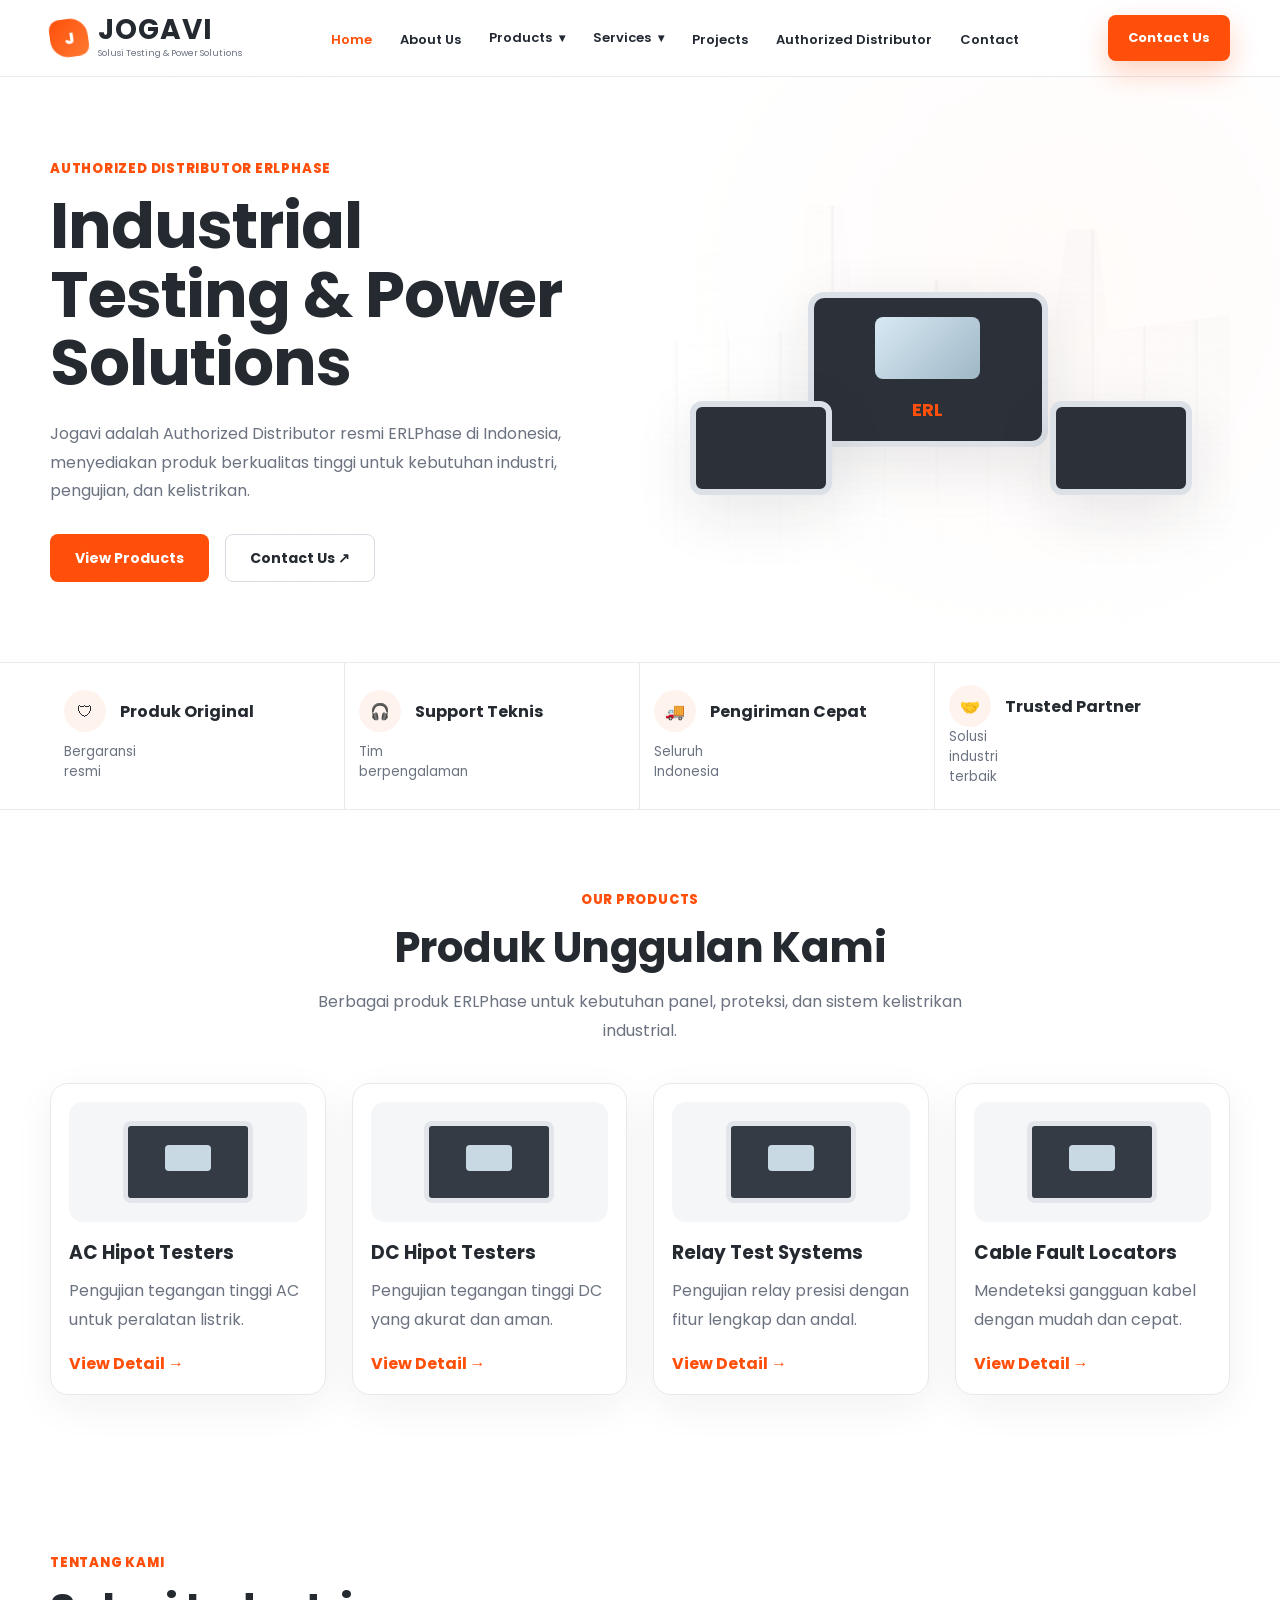
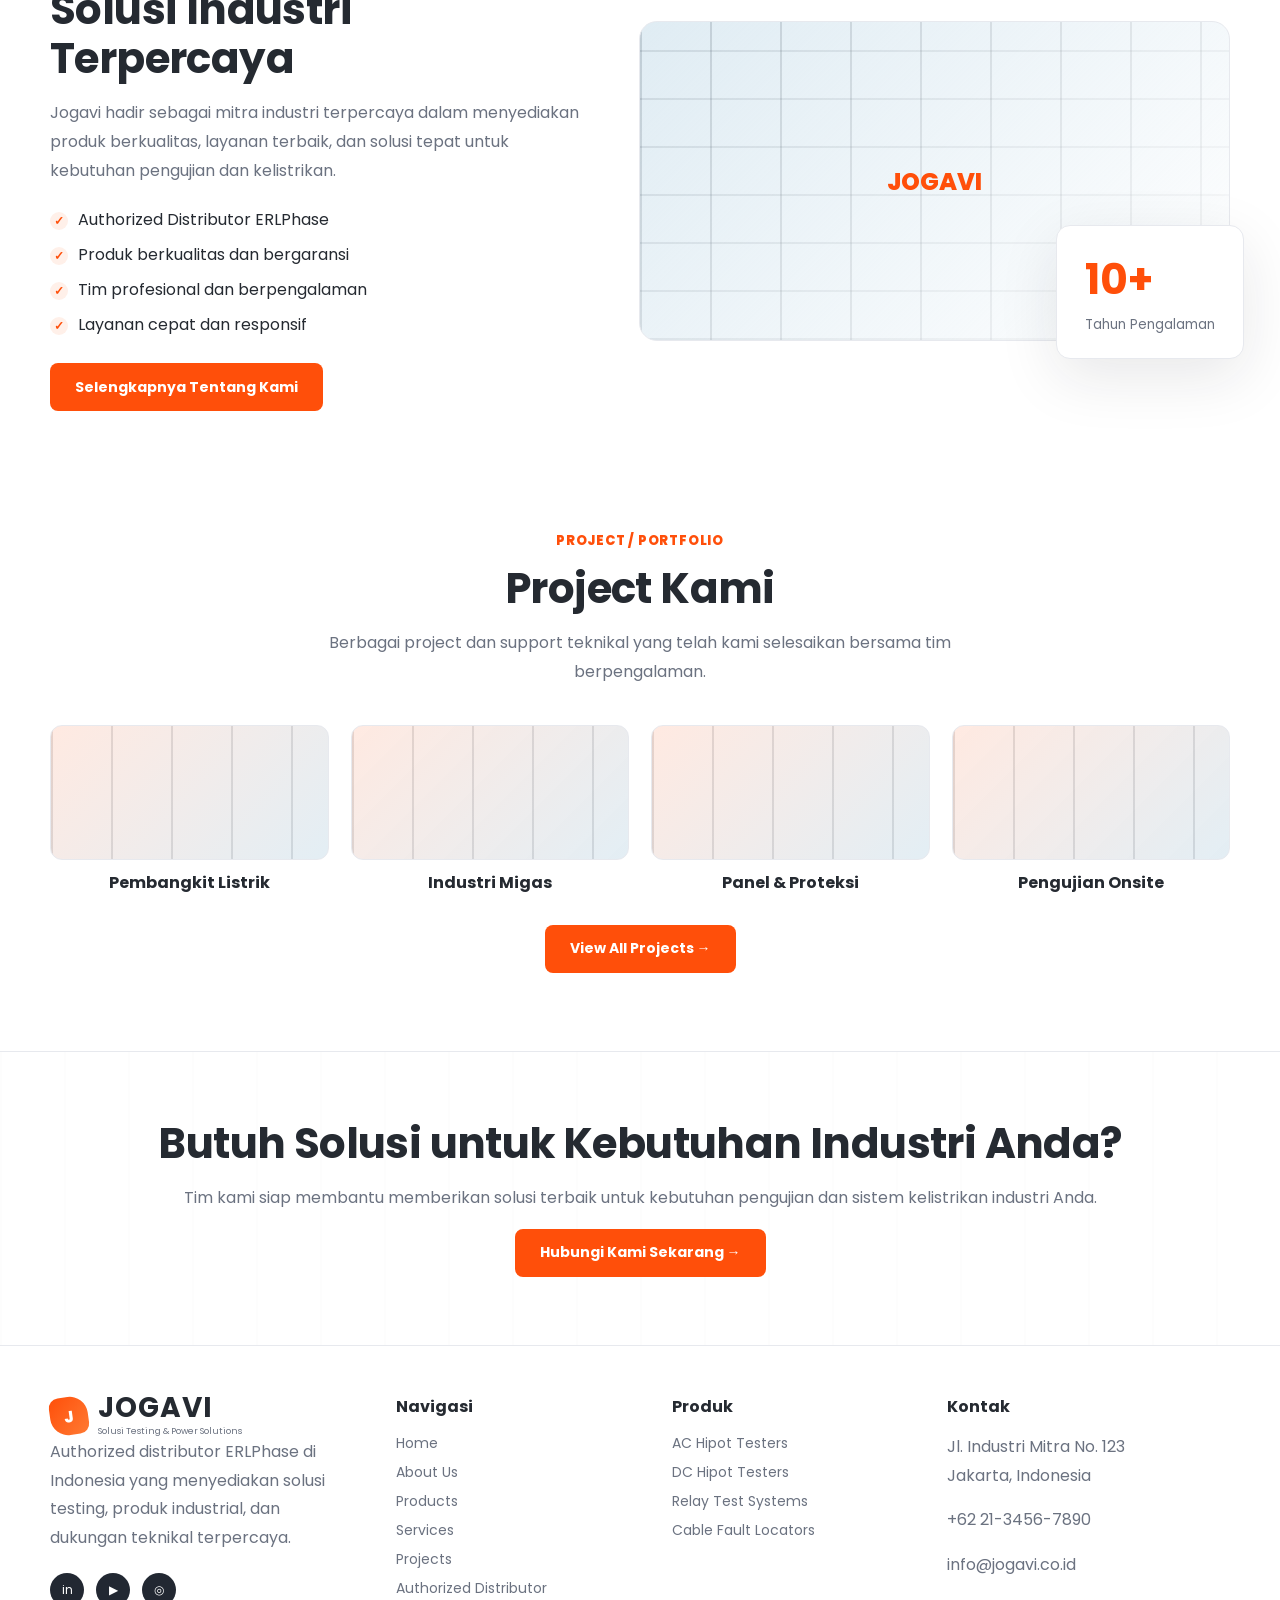
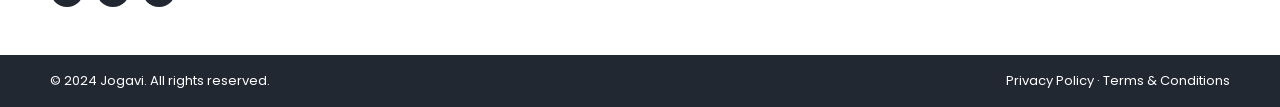
<file: index.html>
<!DOCTYPE html>
<html lang="id">
<head>
  <meta charset="UTF-8">
  <meta name="viewport" content="width=device-width, initial-scale=1.0">
  <title>Home | Jogavi</title>
  <meta name="description" content="Jogavi - Authorized Distributor ERLPhase Indonesia untuk solusi industrial testing dan power solutions.">
  <link rel="preconnect" href="https://fonts.googleapis.com">
  <link rel="preconnect" href="https://fonts.gstatic.com" crossorigin>
  <link href="https://fonts.googleapis.com/css2?family=Poppins:wght@400;500;600;700;800&display=swap" rel="stylesheet">
  <link rel="stylesheet" href="assets/css/style.css">
</head>
<body data-page="Home">
  
<header class="site-header">
  <div class="container nav-wrapper">
    <a href="index.html" class="brand" aria-label="Jogavi Home">
      <span class="brand-mark">J</span>
      <span>
        <strong>JOGAVI</strong>
        <small>Solusi Testing & Power Solutions</small>
      </span>
    </a>

    <button class="burger" id="burgerBtn" aria-label="Open navigation" aria-expanded="false">
      <span></span>
      <span></span>
      <span></span>
    </button>

    <nav class="main-nav" id="mainNav">
      <ul>
        <li><a href="index.html" data-page="Home">Home</a></li>
        <li><a href="about.html" data-page="About Us">About Us</a></li>

        <li class="has-dropdown">
          <button class="nav-dropdown-btn" type="button">
            Products
            <span class="chevron">▾</span>
          </button>
          <ul class="dropdown-menu">
            <li><a href="products.html">All Products</a></li>
            <li><a href="products.html#ac-hipot">AC Hipot Testers</a></li>
            <li><a href="products.html#dc-hipot">DC Hipot Testers</a></li>
            <li><a href="products.html#relay-test">Relay Test Systems</a></li>
            <li><a href="products.html#cable-fault">Cable Fault Locators</a></li>
          </ul>
        </li>

        <li class="has-dropdown">
          <button class="nav-dropdown-btn" type="button">
            Services
            <span class="chevron">▾</span>
          </button>
          <ul class="dropdown-menu">
            <li><a href="services.html">All Services</a></li>
            <li><a href="services.html#supply">Industrial Supply</a></li>
            <li><a href="services.html#consultation">Technical Consultation</a></li>
            <li><a href="services.html#support">After Sales Support</a></li>
          </ul>
        </li>

        <li><a href="projects.html" data-page="Projects">Projects</a></li>
        <li><a href="authorized-distributor.html" data-page="Authorized Distributor">Authorized Distributor</a></li>
        <li><a href="contact.html" data-page="Contact">Contact</a></li>
      </ul>
    </nav>

    <a href="contact.html" class="nav-cta">Contact Us</a>
  </div>
</header>

  <main>
    
<section class="hero">
  <div class="container hero-grid">
    <div class="hero-content">
      <p class="eyebrow">Authorized Distributor ERLPhase</p>
      <h1>Industrial Testing & Power Solutions</h1>
      <p>
        Jogavi adalah Authorized Distributor resmi ERLPhase di Indonesia,
        menyediakan produk berkualitas tinggi untuk kebutuhan industri,
        pengujian, dan kelistrikan.
      </p>
      <div class="hero-actions">
        <a href="products.html" class="btn btn-primary">View Products</a>
        <a href="contact.html" class="btn btn-outline">Contact Us ↗</a>
      </div>
    </div>
    <div class="hero-visual">
      <div class="factory-bg"></div>
      <div class="product-cluster">
        <div class="product-device device-lg">
          <span></span>
          <b>ERL</b>
        </div>
        <div class="product-device device-sm left"></div>
        <div class="product-device device-sm right"></div>
      </div>
    </div>
  </div>
</section>

<section class="trust-strip">
  <div class="container trust-grid">
    <div class="trust-item"><span>🛡</span><b>Produk Original</b><small>Bergaransi resmi</small></div>
    <div class="trust-item"><span>🎧</span><b>Support Teknis</b><small>Tim berpengalaman</small></div>
    <div class="trust-item"><span>🚚</span><b>Pengiriman Cepat</b><small>Seluruh Indonesia</small></div>
    <div class="trust-item"><span>🤝</span><b>Trusted Partner</b><small>Solusi industri terbaik</small></div>
  </div>
</section>

<section class="section">
  <div class="container">
    <div class="section-heading center">
      <p class="eyebrow">Our Products</p>
      <h2>Produk Unggulan Kami</h2>
      <p>Berbagai produk ERLPhase untuk kebutuhan panel, proteksi, dan sistem kelistrikan industrial.</p>
    </div>

    <div class="card-grid four">
      <article class="product-card" id="ac-hipot">
        <div class="product-img mini-device"></div>
        <h3>AC Hipot Testers</h3>
        <p>Pengujian tegangan tinggi AC untuk peralatan listrik.</p>
        <a href="products.html#ac-hipot">View Detail →</a>
      </article>

      <article class="product-card" id="dc-hipot">
        <div class="product-img mini-device alt"></div>
        <h3>DC Hipot Testers</h3>
        <p>Pengujian tegangan tinggi DC yang akurat dan aman.</p>
        <a href="products.html#dc-hipot">View Detail →</a>
      </article>

      <article class="product-card" id="relay-test">
        <div class="product-img mini-device open"></div>
        <h3>Relay Test Systems</h3>
        <p>Pengujian relay presisi dengan fitur lengkap dan andal.</p>
        <a href="products.html#relay-test">View Detail →</a>
      </article>

      <article class="product-card" id="cable-fault">
        <div class="product-img mini-device set"></div>
        <h3>Cable Fault Locators</h3>
        <p>Mendeteksi gangguan kabel dengan mudah dan cepat.</p>
        <a href="products.html#cable-fault">View Detail →</a>
      </article>
    </div>
  </div>
</section>

<section class="section about-preview">
  <div class="container split-grid">
    <div>
      <p class="eyebrow">Tentang Kami</p>
      <h2>Solusi Industri Terpercaya</h2>
      <p>
        Jogavi hadir sebagai mitra industri terpercaya dalam menyediakan produk
        berkualitas, layanan terbaik, dan solusi tepat untuk kebutuhan pengujian dan kelistrikan.
      </p>
      <ul class="check-list">
        <li>Authorized Distributor ERLPhase</li>
        <li>Produk berkualitas dan bergaransi</li>
        <li>Tim profesional dan berpengalaman</li>
        <li>Layanan cepat dan responsif</li>
      </ul>
      <a href="about.html" class="btn btn-primary">Selengkapnya Tentang Kami</a>
    </div>
    <div class="building-card">
      <div class="building-visual">
        <span>JOGAVI</span>
      </div>
      <div class="experience-badge">
        <b>10+</b>
        <small>Tahun Pengalaman</small>
      </div>
    </div>
  </div>
</section>

<section class="section compact">
  <div class="container">
    <div class="section-heading center">
      <p class="eyebrow">Project / Portfolio</p>
      <h2>Project Kami</h2>
      <p>Berbagai project dan support teknikal yang telah kami selesaikan bersama tim berpengalaman.</p>
    </div>

    <div class="project-strip">
      <a href="projects.html" class="project-card"><span></span><b>Pembangkit Listrik</b></a>
      <a href="projects.html" class="project-card"><span></span><b>Industri Migas</b></a>
      <a href="projects.html" class="project-card"><span></span><b>Panel & Proteksi</b></a>
      <a href="projects.html" class="project-card"><span></span><b>Pengujian Onsite</b></a>
    </div>
    <div class="center mt-30">
      <a href="projects.html" class="btn btn-primary">View All Projects →</a>
    </div>
  </div>
</section>

<section class="cta-section">
  <div class="container center">
    <h2>Butuh Solusi untuk Kebutuhan Industri Anda?</h2>
    <p>Tim kami siap membantu memberikan solusi terbaik untuk kebutuhan pengujian dan sistem kelistrikan industri Anda.</p>
    <a href="contact.html" class="btn btn-primary">Hubungi Kami Sekarang →</a>
  </div>
</section>

  </main>
  
<footer class="site-footer">
  <div class="container footer-grid">
    <div>
      <a href="index.html" class="brand footer-brand">
        <span class="brand-mark">J</span>
        <span>
          <strong>JOGAVI</strong>
          <small>Solusi Testing & Power Solutions</small>
        </span>
      </a>
      <p>
        Authorized distributor ERLPhase di Indonesia yang menyediakan solusi
        testing, produk industrial, dan dukungan teknikal terpercaya.
      </p>
      <div class="socials">
        <a href="#" aria-label="LinkedIn">in</a>
        <a href="#" aria-label="YouTube">▶</a>
        <a href="#" aria-label="Instagram">◎</a>
      </div>
    </div>

    <div>
      <h4>Navigasi</h4>
      <a href="index.html">Home</a>
      <a href="about.html">About Us</a>
      <a href="products.html">Products</a>
      <a href="services.html">Services</a>
      <a href="projects.html">Projects</a>
      <a href="authorized-distributor.html">Authorized Distributor</a>
    </div>

    <div>
      <h4>Produk</h4>
      <a href="products.html#ac-hipot">AC Hipot Testers</a>
      <a href="products.html#dc-hipot">DC Hipot Testers</a>
      <a href="products.html#relay-test">Relay Test Systems</a>
      <a href="products.html#cable-fault">Cable Fault Locators</a>
    </div>

    <div>
      <h4>Kontak</h4>
      <p>Jl. Industri Mitra No. 123<br>Jakarta, Indonesia</p>
      <p>+62 21-3456-7890</p>
      <p>info@jogavi.co.id</p>
    </div>
  </div>
  <div class="footer-bottom">
    <div class="container footer-bottom-row">
      <span>© 2024 Jogavi. All rights reserved.</span>
      <span><a href="#">Privacy Policy</a> · <a href="#">Terms & Conditions</a></span>
    </div>
  </div>
</footer>

  <script src="assets/js/script.js"></script>
</body>
</html>
</file>
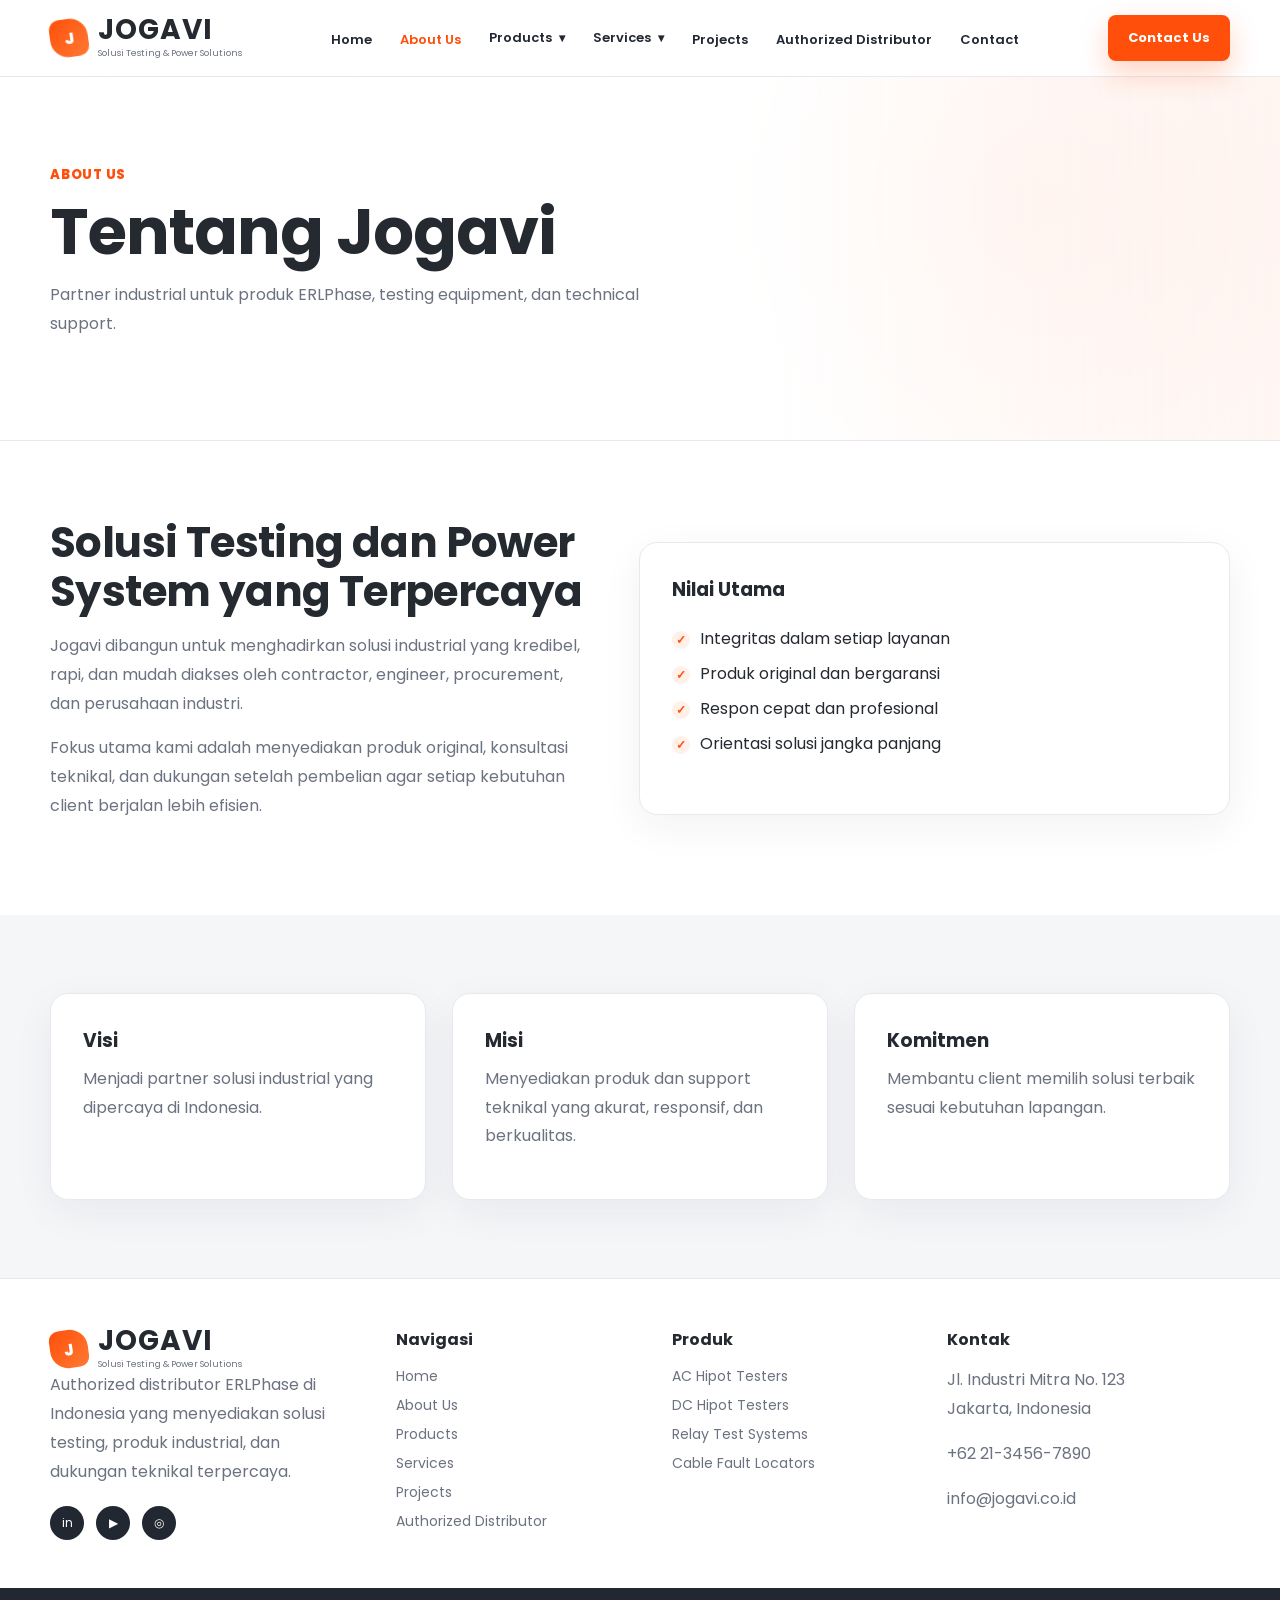
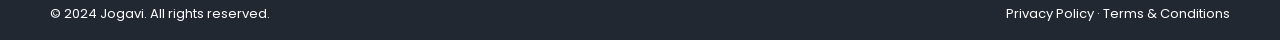
<file: about.html>
<!DOCTYPE html>
<html lang="id">
<head>
  <meta charset="UTF-8">
  <meta name="viewport" content="width=device-width, initial-scale=1.0">
  <title>About Us | Jogavi</title>
  <meta name="description" content="Jogavi - Authorized Distributor ERLPhase Indonesia untuk solusi industrial testing dan power solutions.">
  <link rel="preconnect" href="https://fonts.googleapis.com">
  <link rel="preconnect" href="https://fonts.gstatic.com" crossorigin>
  <link href="https://fonts.googleapis.com/css2?family=Poppins:wght@400;500;600;700;800&display=swap" rel="stylesheet">
  <link rel="stylesheet" href="assets/css/style.css">
</head>
<body data-page="About Us">
  
<header class="site-header">
  <div class="container nav-wrapper">
    <a href="index.html" class="brand" aria-label="Jogavi Home">
      <span class="brand-mark">J</span>
      <span>
        <strong>JOGAVI</strong>
        <small>Solusi Testing & Power Solutions</small>
      </span>
    </a>

    <button class="burger" id="burgerBtn" aria-label="Open navigation" aria-expanded="false">
      <span></span>
      <span></span>
      <span></span>
    </button>

    <nav class="main-nav" id="mainNav">
      <ul>
        <li><a href="index.html" data-page="Home">Home</a></li>
        <li><a href="about.html" data-page="About Us">About Us</a></li>

        <li class="has-dropdown">
          <button class="nav-dropdown-btn" type="button">
            Products
            <span class="chevron">▾</span>
          </button>
          <ul class="dropdown-menu">
            <li><a href="products.html">All Products</a></li>
            <li><a href="products.html#ac-hipot">AC Hipot Testers</a></li>
            <li><a href="products.html#dc-hipot">DC Hipot Testers</a></li>
            <li><a href="products.html#relay-test">Relay Test Systems</a></li>
            <li><a href="products.html#cable-fault">Cable Fault Locators</a></li>
          </ul>
        </li>

        <li class="has-dropdown">
          <button class="nav-dropdown-btn" type="button">
            Services
            <span class="chevron">▾</span>
          </button>
          <ul class="dropdown-menu">
            <li><a href="services.html">All Services</a></li>
            <li><a href="services.html#supply">Industrial Supply</a></li>
            <li><a href="services.html#consultation">Technical Consultation</a></li>
            <li><a href="services.html#support">After Sales Support</a></li>
          </ul>
        </li>

        <li><a href="projects.html" data-page="Projects">Projects</a></li>
        <li><a href="authorized-distributor.html" data-page="Authorized Distributor">Authorized Distributor</a></li>
        <li><a href="contact.html" data-page="Contact">Contact</a></li>
      </ul>
    </nav>

    <a href="contact.html" class="nav-cta">Contact Us</a>
  </div>
</header>

  <main>
    
<section class="page-hero">
  <div class="container">
    <p class="eyebrow">About Us</p>
    <h1>Tentang Jogavi</h1>
    <p>Partner industrial untuk produk ERLPhase, testing equipment, dan technical support.</p>
  </div>
</section>

<section class="section">
  <div class="container split-grid">
    <div>
      <h2>Solusi Testing dan Power System yang Terpercaya</h2>
      <p>
        Jogavi dibangun untuk menghadirkan solusi industrial yang kredibel,
        rapi, dan mudah diakses oleh contractor, engineer, procurement, dan
        perusahaan industri.
      </p>
      <p>
        Fokus utama kami adalah menyediakan produk original, konsultasi teknikal,
        dan dukungan setelah pembelian agar setiap kebutuhan client berjalan
        lebih efisien.
      </p>
    </div>
    <div class="info-panel">
      <h3>Nilai Utama</h3>
      <ul class="check-list">
        <li>Integritas dalam setiap layanan</li>
        <li>Produk original dan bergaransi</li>
        <li>Respon cepat dan profesional</li>
        <li>Orientasi solusi jangka panjang</li>
      </ul>
    </div>
  </div>
</section>

<section class="section light">
  <div class="container card-grid three">
    <article class="value-card"><h3>Visi</h3><p>Menjadi partner solusi industrial yang dipercaya di Indonesia.</p></article>
    <article class="value-card"><h3>Misi</h3><p>Menyediakan produk dan support teknikal yang akurat, responsif, dan berkualitas.</p></article>
    <article class="value-card"><h3>Komitmen</h3><p>Membantu client memilih solusi terbaik sesuai kebutuhan lapangan.</p></article>
  </div>
</section>

  </main>
  
<footer class="site-footer">
  <div class="container footer-grid">
    <div>
      <a href="index.html" class="brand footer-brand">
        <span class="brand-mark">J</span>
        <span>
          <strong>JOGAVI</strong>
          <small>Solusi Testing & Power Solutions</small>
        </span>
      </a>
      <p>
        Authorized distributor ERLPhase di Indonesia yang menyediakan solusi
        testing, produk industrial, dan dukungan teknikal terpercaya.
      </p>
      <div class="socials">
        <a href="#" aria-label="LinkedIn">in</a>
        <a href="#" aria-label="YouTube">▶</a>
        <a href="#" aria-label="Instagram">◎</a>
      </div>
    </div>

    <div>
      <h4>Navigasi</h4>
      <a href="index.html">Home</a>
      <a href="about.html">About Us</a>
      <a href="products.html">Products</a>
      <a href="services.html">Services</a>
      <a href="projects.html">Projects</a>
      <a href="authorized-distributor.html">Authorized Distributor</a>
    </div>

    <div>
      <h4>Produk</h4>
      <a href="products.html#ac-hipot">AC Hipot Testers</a>
      <a href="products.html#dc-hipot">DC Hipot Testers</a>
      <a href="products.html#relay-test">Relay Test Systems</a>
      <a href="products.html#cable-fault">Cable Fault Locators</a>
    </div>

    <div>
      <h4>Kontak</h4>
      <p>Jl. Industri Mitra No. 123<br>Jakarta, Indonesia</p>
      <p>+62 21-3456-7890</p>
      <p>info@jogavi.co.id</p>
    </div>
  </div>
  <div class="footer-bottom">
    <div class="container footer-bottom-row">
      <span>© 2024 Jogavi. All rights reserved.</span>
      <span><a href="#">Privacy Policy</a> · <a href="#">Terms & Conditions</a></span>
    </div>
  </div>
</footer>

  <script src="assets/js/script.js"></script>
</body>
</html>
</file>
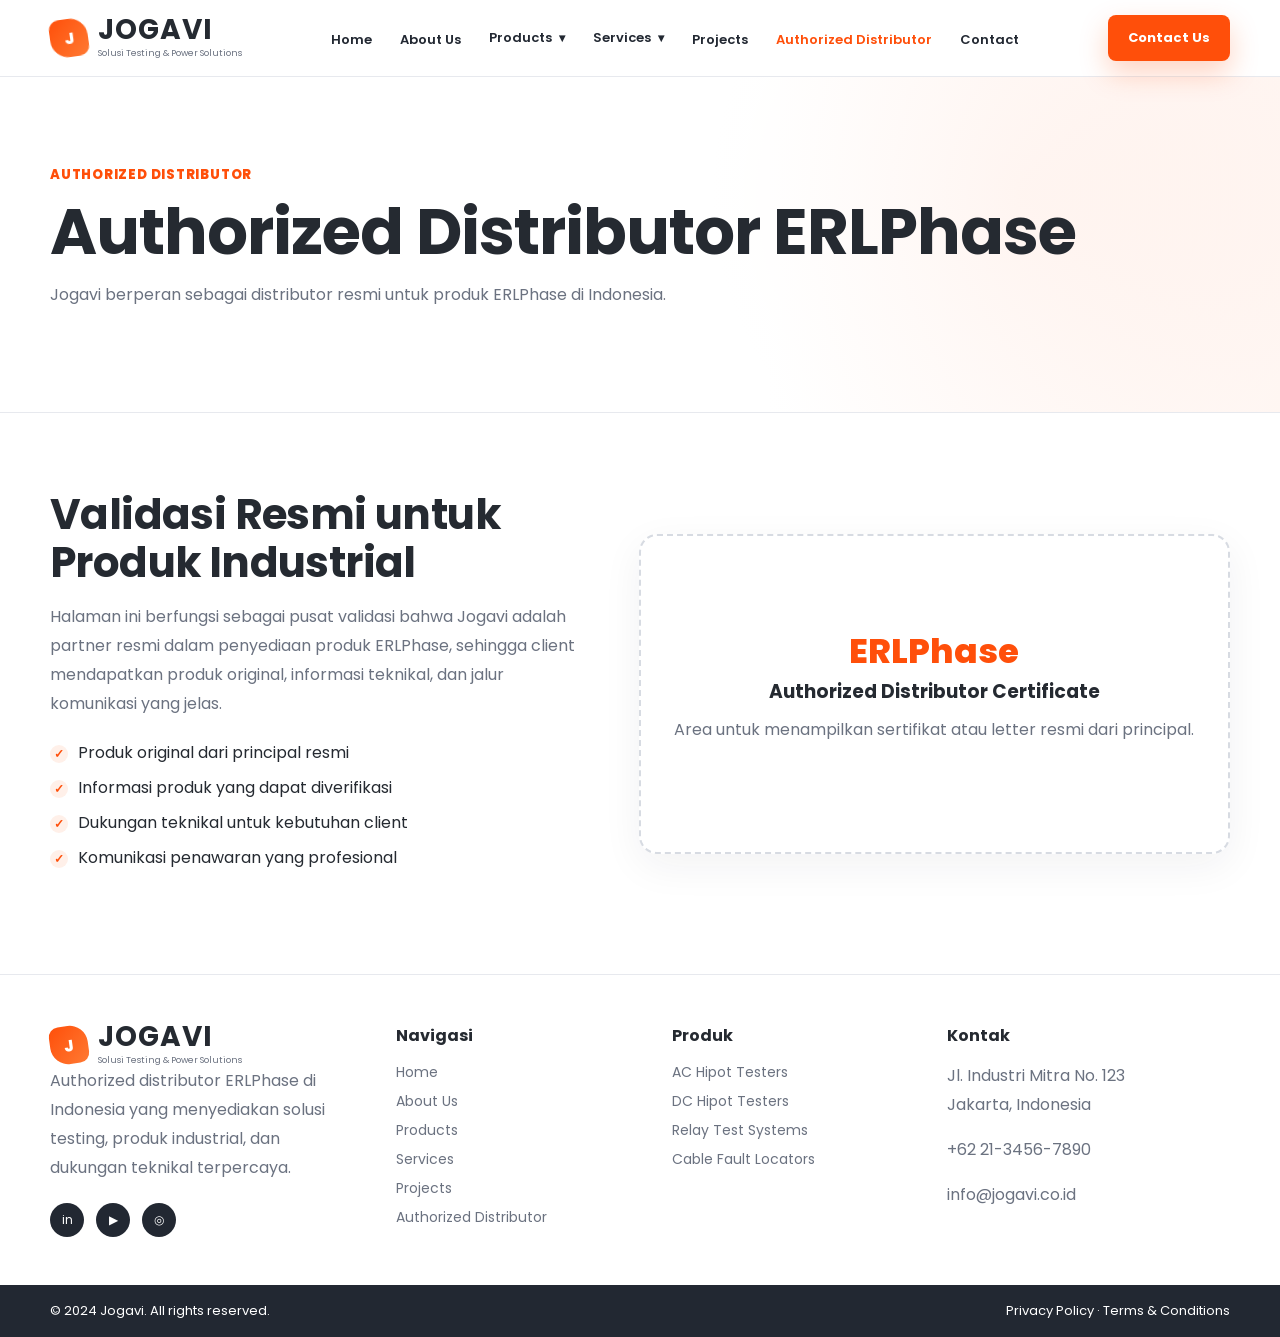
<file: authorized-distributor.html>
<!DOCTYPE html>
<html lang="id">
<head>
  <meta charset="UTF-8">
  <meta name="viewport" content="width=device-width, initial-scale=1.0">
  <title>Authorized Distributor | Jogavi</title>
  <meta name="description" content="Jogavi - Authorized Distributor ERLPhase Indonesia untuk solusi industrial testing dan power solutions.">
  <link rel="preconnect" href="https://fonts.googleapis.com">
  <link rel="preconnect" href="https://fonts.gstatic.com" crossorigin>
  <link href="https://fonts.googleapis.com/css2?family=Poppins:wght@400;500;600;700;800&display=swap" rel="stylesheet">
  <link rel="stylesheet" href="assets/css/style.css">
</head>
<body data-page="Authorized Distributor">
  
<header class="site-header">
  <div class="container nav-wrapper">
    <a href="index.html" class="brand" aria-label="Jogavi Home">
      <span class="brand-mark">J</span>
      <span>
        <strong>JOGAVI</strong>
        <small>Solusi Testing & Power Solutions</small>
      </span>
    </a>

    <button class="burger" id="burgerBtn" aria-label="Open navigation" aria-expanded="false">
      <span></span>
      <span></span>
      <span></span>
    </button>

    <nav class="main-nav" id="mainNav">
      <ul>
        <li><a href="index.html" data-page="Home">Home</a></li>
        <li><a href="about.html" data-page="About Us">About Us</a></li>

        <li class="has-dropdown">
          <button class="nav-dropdown-btn" type="button">
            Products
            <span class="chevron">▾</span>
          </button>
          <ul class="dropdown-menu">
            <li><a href="products.html">All Products</a></li>
            <li><a href="products.html#ac-hipot">AC Hipot Testers</a></li>
            <li><a href="products.html#dc-hipot">DC Hipot Testers</a></li>
            <li><a href="products.html#relay-test">Relay Test Systems</a></li>
            <li><a href="products.html#cable-fault">Cable Fault Locators</a></li>
          </ul>
        </li>

        <li class="has-dropdown">
          <button class="nav-dropdown-btn" type="button">
            Services
            <span class="chevron">▾</span>
          </button>
          <ul class="dropdown-menu">
            <li><a href="services.html">All Services</a></li>
            <li><a href="services.html#supply">Industrial Supply</a></li>
            <li><a href="services.html#consultation">Technical Consultation</a></li>
            <li><a href="services.html#support">After Sales Support</a></li>
          </ul>
        </li>

        <li><a href="projects.html" data-page="Projects">Projects</a></li>
        <li><a href="authorized-distributor.html" data-page="Authorized Distributor">Authorized Distributor</a></li>
        <li><a href="contact.html" data-page="Contact">Contact</a></li>
      </ul>
    </nav>

    <a href="contact.html" class="nav-cta">Contact Us</a>
  </div>
</header>

  <main>
    
<section class="page-hero">
  <div class="container">
    <p class="eyebrow">Authorized Distributor</p>
    <h1>Authorized Distributor ERLPhase</h1>
    <p>Jogavi berperan sebagai distributor resmi untuk produk ERLPhase di Indonesia.</p>
  </div>
</section>

<section class="section">
  <div class="container split-grid">
    <div>
      <h2>Validasi Resmi untuk Produk Industrial</h2>
      <p>
        Halaman ini berfungsi sebagai pusat validasi bahwa Jogavi adalah partner
        resmi dalam penyediaan produk ERLPhase, sehingga client mendapatkan
        produk original, informasi teknikal, dan jalur komunikasi yang jelas.
      </p>
      <ul class="check-list">
        <li>Produk original dari principal resmi</li>
        <li>Informasi produk yang dapat diverifikasi</li>
        <li>Dukungan teknikal untuk kebutuhan client</li>
        <li>Komunikasi penawaran yang profesional</li>
      </ul>
    </div>
    <div class="certificate-card">
      <span>ERLPhase</span>
      <h3>Authorized Distributor Certificate</h3>
      <p>Area untuk menampilkan sertifikat atau letter resmi dari principal.</p>
    </div>
  </div>
</section>

  </main>
  
<footer class="site-footer">
  <div class="container footer-grid">
    <div>
      <a href="index.html" class="brand footer-brand">
        <span class="brand-mark">J</span>
        <span>
          <strong>JOGAVI</strong>
          <small>Solusi Testing & Power Solutions</small>
        </span>
      </a>
      <p>
        Authorized distributor ERLPhase di Indonesia yang menyediakan solusi
        testing, produk industrial, dan dukungan teknikal terpercaya.
      </p>
      <div class="socials">
        <a href="#" aria-label="LinkedIn">in</a>
        <a href="#" aria-label="YouTube">▶</a>
        <a href="#" aria-label="Instagram">◎</a>
      </div>
    </div>

    <div>
      <h4>Navigasi</h4>
      <a href="index.html">Home</a>
      <a href="about.html">About Us</a>
      <a href="products.html">Products</a>
      <a href="services.html">Services</a>
      <a href="projects.html">Projects</a>
      <a href="authorized-distributor.html">Authorized Distributor</a>
    </div>

    <div>
      <h4>Produk</h4>
      <a href="products.html#ac-hipot">AC Hipot Testers</a>
      <a href="products.html#dc-hipot">DC Hipot Testers</a>
      <a href="products.html#relay-test">Relay Test Systems</a>
      <a href="products.html#cable-fault">Cable Fault Locators</a>
    </div>

    <div>
      <h4>Kontak</h4>
      <p>Jl. Industri Mitra No. 123<br>Jakarta, Indonesia</p>
      <p>+62 21-3456-7890</p>
      <p>info@jogavi.co.id</p>
    </div>
  </div>
  <div class="footer-bottom">
    <div class="container footer-bottom-row">
      <span>© 2024 Jogavi. All rights reserved.</span>
      <span><a href="#">Privacy Policy</a> · <a href="#">Terms & Conditions</a></span>
    </div>
  </div>
</footer>

  <script src="assets/js/script.js"></script>
</body>
</html>
</file>
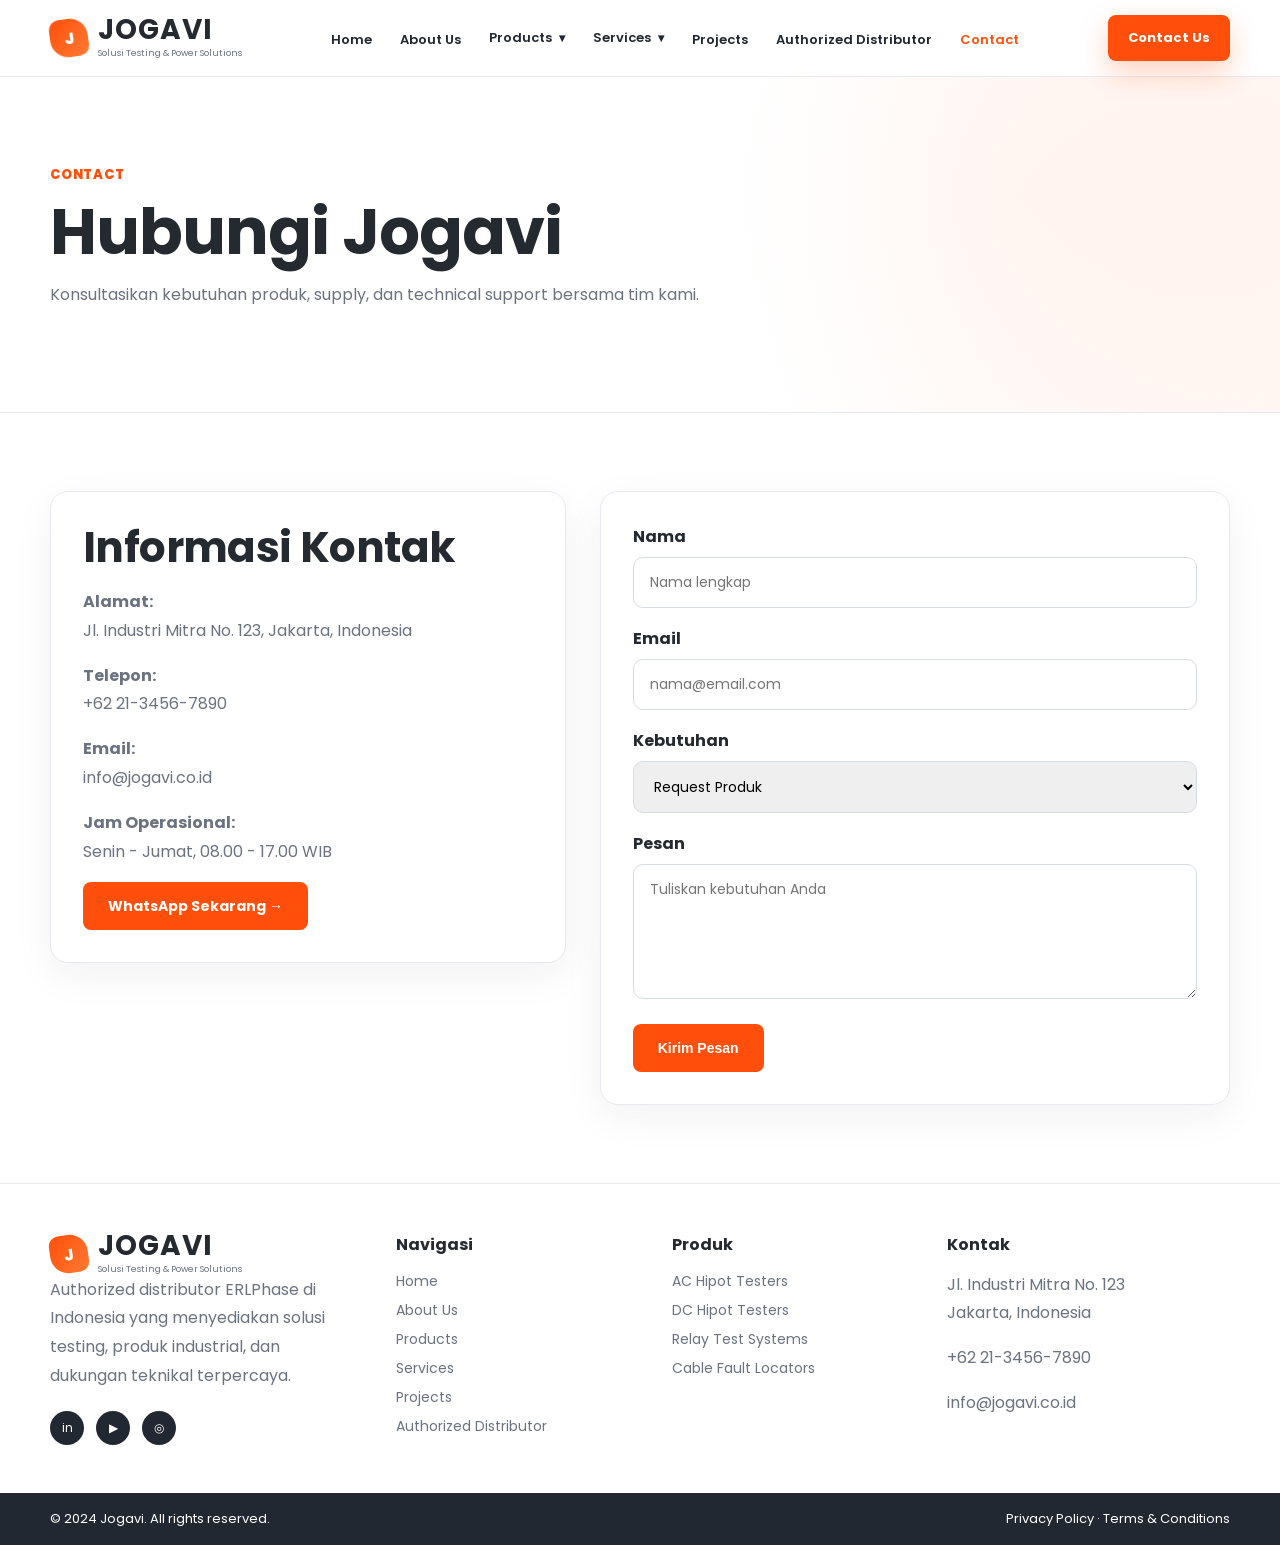
<file: contact.html>
<!DOCTYPE html>
<html lang="id">
<head>
  <meta charset="UTF-8">
  <meta name="viewport" content="width=device-width, initial-scale=1.0">
  <title>Contact | Jogavi</title>
  <meta name="description" content="Jogavi - Authorized Distributor ERLPhase Indonesia untuk solusi industrial testing dan power solutions.">
  <link rel="preconnect" href="https://fonts.googleapis.com">
  <link rel="preconnect" href="https://fonts.gstatic.com" crossorigin>
  <link href="https://fonts.googleapis.com/css2?family=Poppins:wght@400;500;600;700;800&display=swap" rel="stylesheet">
  <link rel="stylesheet" href="assets/css/style.css">
</head>
<body data-page="Contact">
  
<header class="site-header">
  <div class="container nav-wrapper">
    <a href="index.html" class="brand" aria-label="Jogavi Home">
      <span class="brand-mark">J</span>
      <span>
        <strong>JOGAVI</strong>
        <small>Solusi Testing & Power Solutions</small>
      </span>
    </a>

    <button class="burger" id="burgerBtn" aria-label="Open navigation" aria-expanded="false">
      <span></span>
      <span></span>
      <span></span>
    </button>

    <nav class="main-nav" id="mainNav">
      <ul>
        <li><a href="index.html" data-page="Home">Home</a></li>
        <li><a href="about.html" data-page="About Us">About Us</a></li>

        <li class="has-dropdown">
          <button class="nav-dropdown-btn" type="button">
            Products
            <span class="chevron">▾</span>
          </button>
          <ul class="dropdown-menu">
            <li><a href="products.html">All Products</a></li>
            <li><a href="products.html#ac-hipot">AC Hipot Testers</a></li>
            <li><a href="products.html#dc-hipot">DC Hipot Testers</a></li>
            <li><a href="products.html#relay-test">Relay Test Systems</a></li>
            <li><a href="products.html#cable-fault">Cable Fault Locators</a></li>
          </ul>
        </li>

        <li class="has-dropdown">
          <button class="nav-dropdown-btn" type="button">
            Services
            <span class="chevron">▾</span>
          </button>
          <ul class="dropdown-menu">
            <li><a href="services.html">All Services</a></li>
            <li><a href="services.html#supply">Industrial Supply</a></li>
            <li><a href="services.html#consultation">Technical Consultation</a></li>
            <li><a href="services.html#support">After Sales Support</a></li>
          </ul>
        </li>

        <li><a href="projects.html" data-page="Projects">Projects</a></li>
        <li><a href="authorized-distributor.html" data-page="Authorized Distributor">Authorized Distributor</a></li>
        <li><a href="contact.html" data-page="Contact">Contact</a></li>
      </ul>
    </nav>

    <a href="contact.html" class="nav-cta">Contact Us</a>
  </div>
</header>

  <main>
    
<section class="page-hero">
  <div class="container">
    <p class="eyebrow">Contact</p>
    <h1>Hubungi Jogavi</h1>
    <p>Konsultasikan kebutuhan produk, supply, dan technical support bersama tim kami.</p>
  </div>
</section>

<section class="section">
  <div class="container contact-grid">
    <div class="contact-card">
      <h2>Informasi Kontak</h2>
      <p><b>Alamat:</b><br>Jl. Industri Mitra No. 123, Jakarta, Indonesia</p>
      <p><b>Telepon:</b><br>+62 21-3456-7890</p>
      <p><b>Email:</b><br>info@jogavi.co.id</p>
      <p><b>Jam Operasional:</b><br>Senin - Jumat, 08.00 - 17.00 WIB</p>
      <a href="https://wa.me/6281234567890" class="btn btn-primary">WhatsApp Sekarang →</a>
    </div>

    <form class="contact-form">
      <label>Nama
        <input type="text" placeholder="Nama lengkap">
      </label>
      <label>Email
        <input type="email" placeholder="nama@email.com">
      </label>
      <label>Kebutuhan
        <select>
          <option>Request Produk</option>
          <option>Konsultasi Teknis</option>
          <option>Kerja Sama</option>
        </select>
      </label>
      <label>Pesan
        <textarea rows="5" placeholder="Tuliskan kebutuhan Anda"></textarea>
      </label>
      <button type="submit" class="btn btn-primary">Kirim Pesan</button>
    </form>
  </div>
</section>

  </main>
  
<footer class="site-footer">
  <div class="container footer-grid">
    <div>
      <a href="index.html" class="brand footer-brand">
        <span class="brand-mark">J</span>
        <span>
          <strong>JOGAVI</strong>
          <small>Solusi Testing & Power Solutions</small>
        </span>
      </a>
      <p>
        Authorized distributor ERLPhase di Indonesia yang menyediakan solusi
        testing, produk industrial, dan dukungan teknikal terpercaya.
      </p>
      <div class="socials">
        <a href="#" aria-label="LinkedIn">in</a>
        <a href="#" aria-label="YouTube">▶</a>
        <a href="#" aria-label="Instagram">◎</a>
      </div>
    </div>

    <div>
      <h4>Navigasi</h4>
      <a href="index.html">Home</a>
      <a href="about.html">About Us</a>
      <a href="products.html">Products</a>
      <a href="services.html">Services</a>
      <a href="projects.html">Projects</a>
      <a href="authorized-distributor.html">Authorized Distributor</a>
    </div>

    <div>
      <h4>Produk</h4>
      <a href="products.html#ac-hipot">AC Hipot Testers</a>
      <a href="products.html#dc-hipot">DC Hipot Testers</a>
      <a href="products.html#relay-test">Relay Test Systems</a>
      <a href="products.html#cable-fault">Cable Fault Locators</a>
    </div>

    <div>
      <h4>Kontak</h4>
      <p>Jl. Industri Mitra No. 123<br>Jakarta, Indonesia</p>
      <p>+62 21-3456-7890</p>
      <p>info@jogavi.co.id</p>
    </div>
  </div>
  <div class="footer-bottom">
    <div class="container footer-bottom-row">
      <span>© 2024 Jogavi. All rights reserved.</span>
      <span><a href="#">Privacy Policy</a> · <a href="#">Terms & Conditions</a></span>
    </div>
  </div>
</footer>

  <script src="assets/js/script.js"></script>
</body>
</html>
</file>
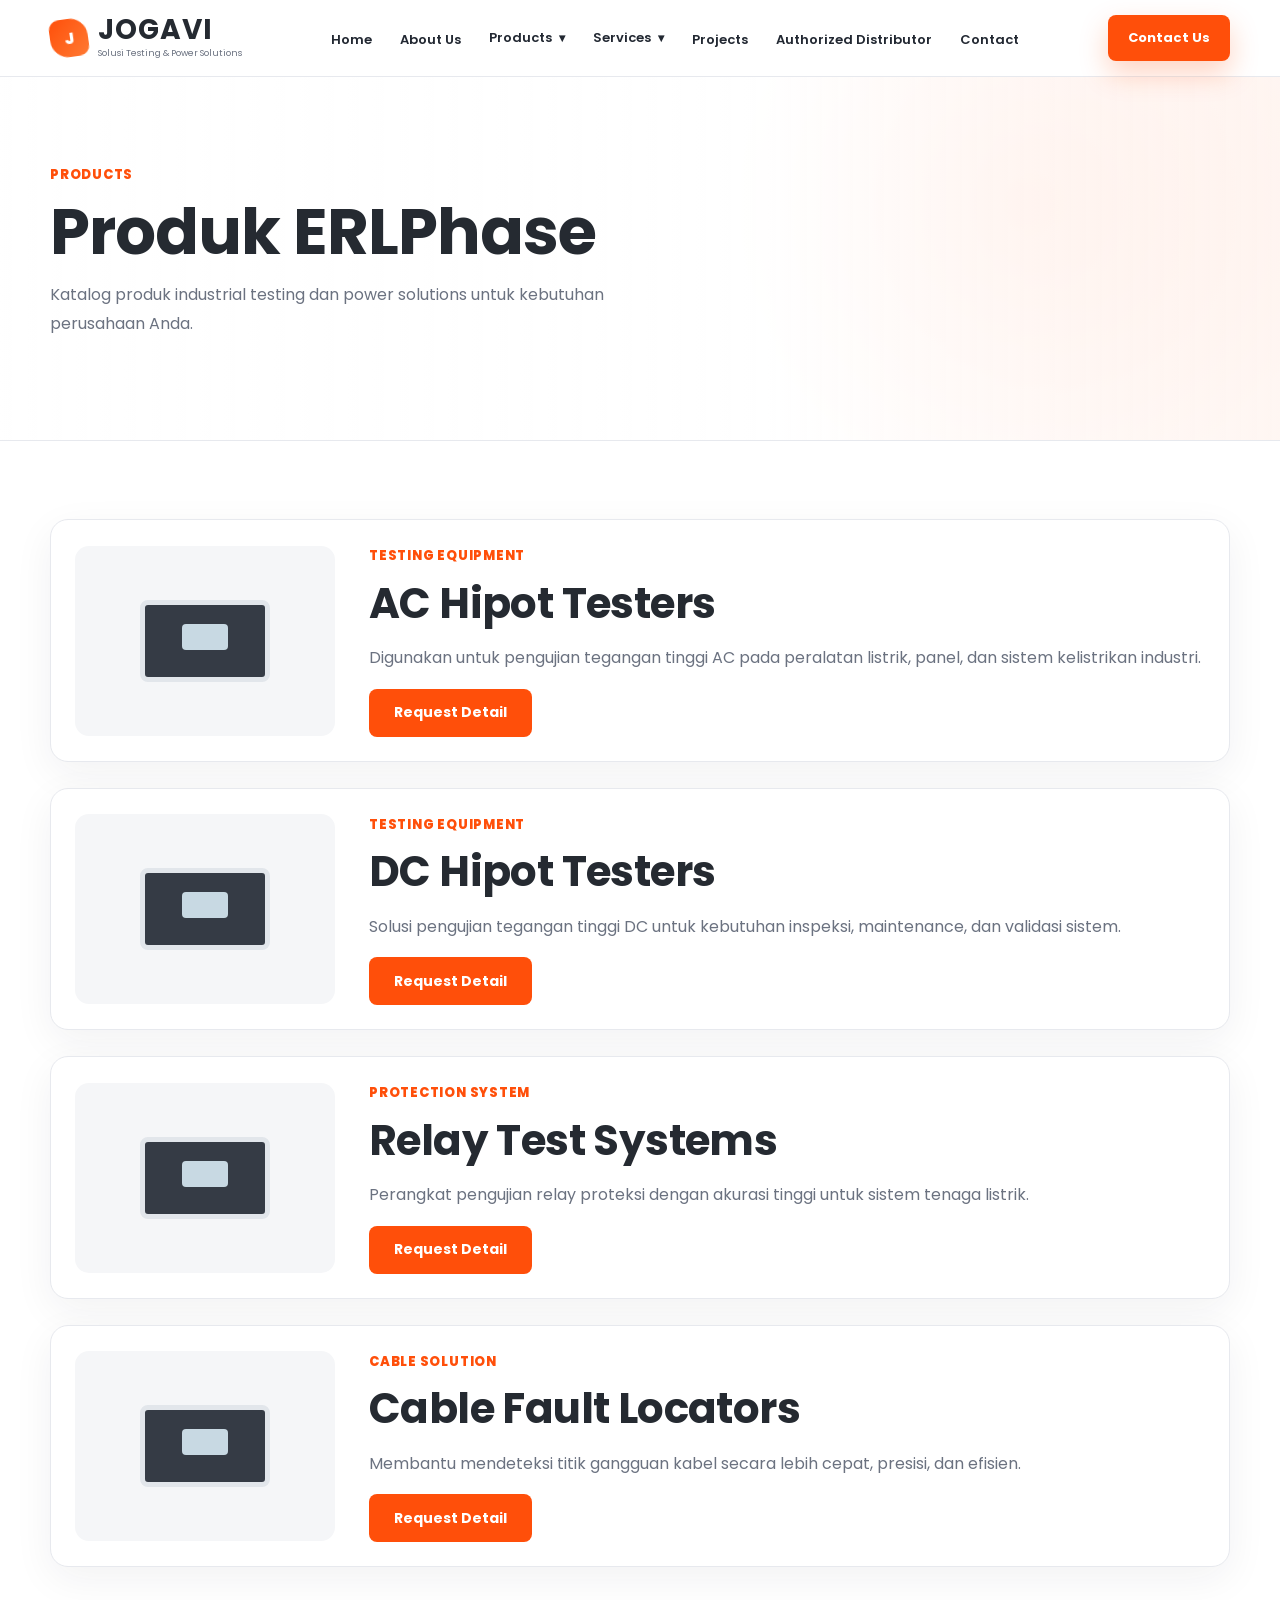
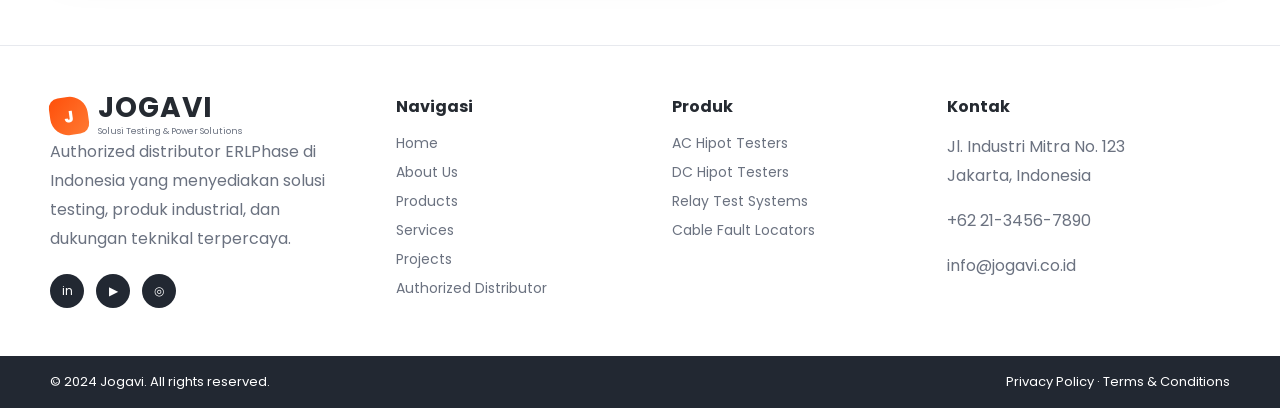
<file: products.html>
<!DOCTYPE html>
<html lang="id">
<head>
  <meta charset="UTF-8">
  <meta name="viewport" content="width=device-width, initial-scale=1.0">
  <title>Products | Jogavi</title>
  <meta name="description" content="Jogavi - Authorized Distributor ERLPhase Indonesia untuk solusi industrial testing dan power solutions.">
  <link rel="preconnect" href="https://fonts.googleapis.com">
  <link rel="preconnect" href="https://fonts.gstatic.com" crossorigin>
  <link href="https://fonts.googleapis.com/css2?family=Poppins:wght@400;500;600;700;800&display=swap" rel="stylesheet">
  <link rel="stylesheet" href="assets/css/style.css">
</head>
<body data-page="Products">
  
<header class="site-header">
  <div class="container nav-wrapper">
    <a href="index.html" class="brand" aria-label="Jogavi Home">
      <span class="brand-mark">J</span>
      <span>
        <strong>JOGAVI</strong>
        <small>Solusi Testing & Power Solutions</small>
      </span>
    </a>

    <button class="burger" id="burgerBtn" aria-label="Open navigation" aria-expanded="false">
      <span></span>
      <span></span>
      <span></span>
    </button>

    <nav class="main-nav" id="mainNav">
      <ul>
        <li><a href="index.html" data-page="Home">Home</a></li>
        <li><a href="about.html" data-page="About Us">About Us</a></li>

        <li class="has-dropdown">
          <button class="nav-dropdown-btn" type="button">
            Products
            <span class="chevron">▾</span>
          </button>
          <ul class="dropdown-menu">
            <li><a href="products.html">All Products</a></li>
            <li><a href="products.html#ac-hipot">AC Hipot Testers</a></li>
            <li><a href="products.html#dc-hipot">DC Hipot Testers</a></li>
            <li><a href="products.html#relay-test">Relay Test Systems</a></li>
            <li><a href="products.html#cable-fault">Cable Fault Locators</a></li>
          </ul>
        </li>

        <li class="has-dropdown">
          <button class="nav-dropdown-btn" type="button">
            Services
            <span class="chevron">▾</span>
          </button>
          <ul class="dropdown-menu">
            <li><a href="services.html">All Services</a></li>
            <li><a href="services.html#supply">Industrial Supply</a></li>
            <li><a href="services.html#consultation">Technical Consultation</a></li>
            <li><a href="services.html#support">After Sales Support</a></li>
          </ul>
        </li>

        <li><a href="projects.html" data-page="Projects">Projects</a></li>
        <li><a href="authorized-distributor.html" data-page="Authorized Distributor">Authorized Distributor</a></li>
        <li><a href="contact.html" data-page="Contact">Contact</a></li>
      </ul>
    </nav>

    <a href="contact.html" class="nav-cta">Contact Us</a>
  </div>
</header>

  <main>
    
<section class="page-hero">
  <div class="container">
    <p class="eyebrow">Products</p>
    <h1>Produk ERLPhase</h1>
    <p>Katalog produk industrial testing dan power solutions untuk kebutuhan perusahaan Anda.</p>
  </div>
</section>

<section class="section">
  <div class="container product-list">
    <article class="detail-card" id="ac-hipot">
      <div class="detail-img mini-device"></div>
      <div>
        <p class="eyebrow">Testing Equipment</p>
        <h2>AC Hipot Testers</h2>
        <p>Digunakan untuk pengujian tegangan tinggi AC pada peralatan listrik, panel, dan sistem kelistrikan industri.</p>
        <a href="contact.html" class="btn btn-primary">Request Detail</a>
      </div>
    </article>

    <article class="detail-card" id="dc-hipot">
      <div class="detail-img mini-device alt"></div>
      <div>
        <p class="eyebrow">Testing Equipment</p>
        <h2>DC Hipot Testers</h2>
        <p>Solusi pengujian tegangan tinggi DC untuk kebutuhan inspeksi, maintenance, dan validasi sistem.</p>
        <a href="contact.html" class="btn btn-primary">Request Detail</a>
      </div>
    </article>

    <article class="detail-card" id="relay-test">
      <div class="detail-img mini-device open"></div>
      <div>
        <p class="eyebrow">Protection System</p>
        <h2>Relay Test Systems</h2>
        <p>Perangkat pengujian relay proteksi dengan akurasi tinggi untuk sistem tenaga listrik.</p>
        <a href="contact.html" class="btn btn-primary">Request Detail</a>
      </div>
    </article>

    <article class="detail-card" id="cable-fault">
      <div class="detail-img mini-device set"></div>
      <div>
        <p class="eyebrow">Cable Solution</p>
        <h2>Cable Fault Locators</h2>
        <p>Membantu mendeteksi titik gangguan kabel secara lebih cepat, presisi, dan efisien.</p>
        <a href="contact.html" class="btn btn-primary">Request Detail</a>
      </div>
    </article>
  </div>
</section>

  </main>
  
<footer class="site-footer">
  <div class="container footer-grid">
    <div>
      <a href="index.html" class="brand footer-brand">
        <span class="brand-mark">J</span>
        <span>
          <strong>JOGAVI</strong>
          <small>Solusi Testing & Power Solutions</small>
        </span>
      </a>
      <p>
        Authorized distributor ERLPhase di Indonesia yang menyediakan solusi
        testing, produk industrial, dan dukungan teknikal terpercaya.
      </p>
      <div class="socials">
        <a href="#" aria-label="LinkedIn">in</a>
        <a href="#" aria-label="YouTube">▶</a>
        <a href="#" aria-label="Instagram">◎</a>
      </div>
    </div>

    <div>
      <h4>Navigasi</h4>
      <a href="index.html">Home</a>
      <a href="about.html">About Us</a>
      <a href="products.html">Products</a>
      <a href="services.html">Services</a>
      <a href="projects.html">Projects</a>
      <a href="authorized-distributor.html">Authorized Distributor</a>
    </div>

    <div>
      <h4>Produk</h4>
      <a href="products.html#ac-hipot">AC Hipot Testers</a>
      <a href="products.html#dc-hipot">DC Hipot Testers</a>
      <a href="products.html#relay-test">Relay Test Systems</a>
      <a href="products.html#cable-fault">Cable Fault Locators</a>
    </div>

    <div>
      <h4>Kontak</h4>
      <p>Jl. Industri Mitra No. 123<br>Jakarta, Indonesia</p>
      <p>+62 21-3456-7890</p>
      <p>info@jogavi.co.id</p>
    </div>
  </div>
  <div class="footer-bottom">
    <div class="container footer-bottom-row">
      <span>© 2024 Jogavi. All rights reserved.</span>
      <span><a href="#">Privacy Policy</a> · <a href="#">Terms & Conditions</a></span>
    </div>
  </div>
</footer>

  <script src="assets/js/script.js"></script>
</body>
</html>
</file>
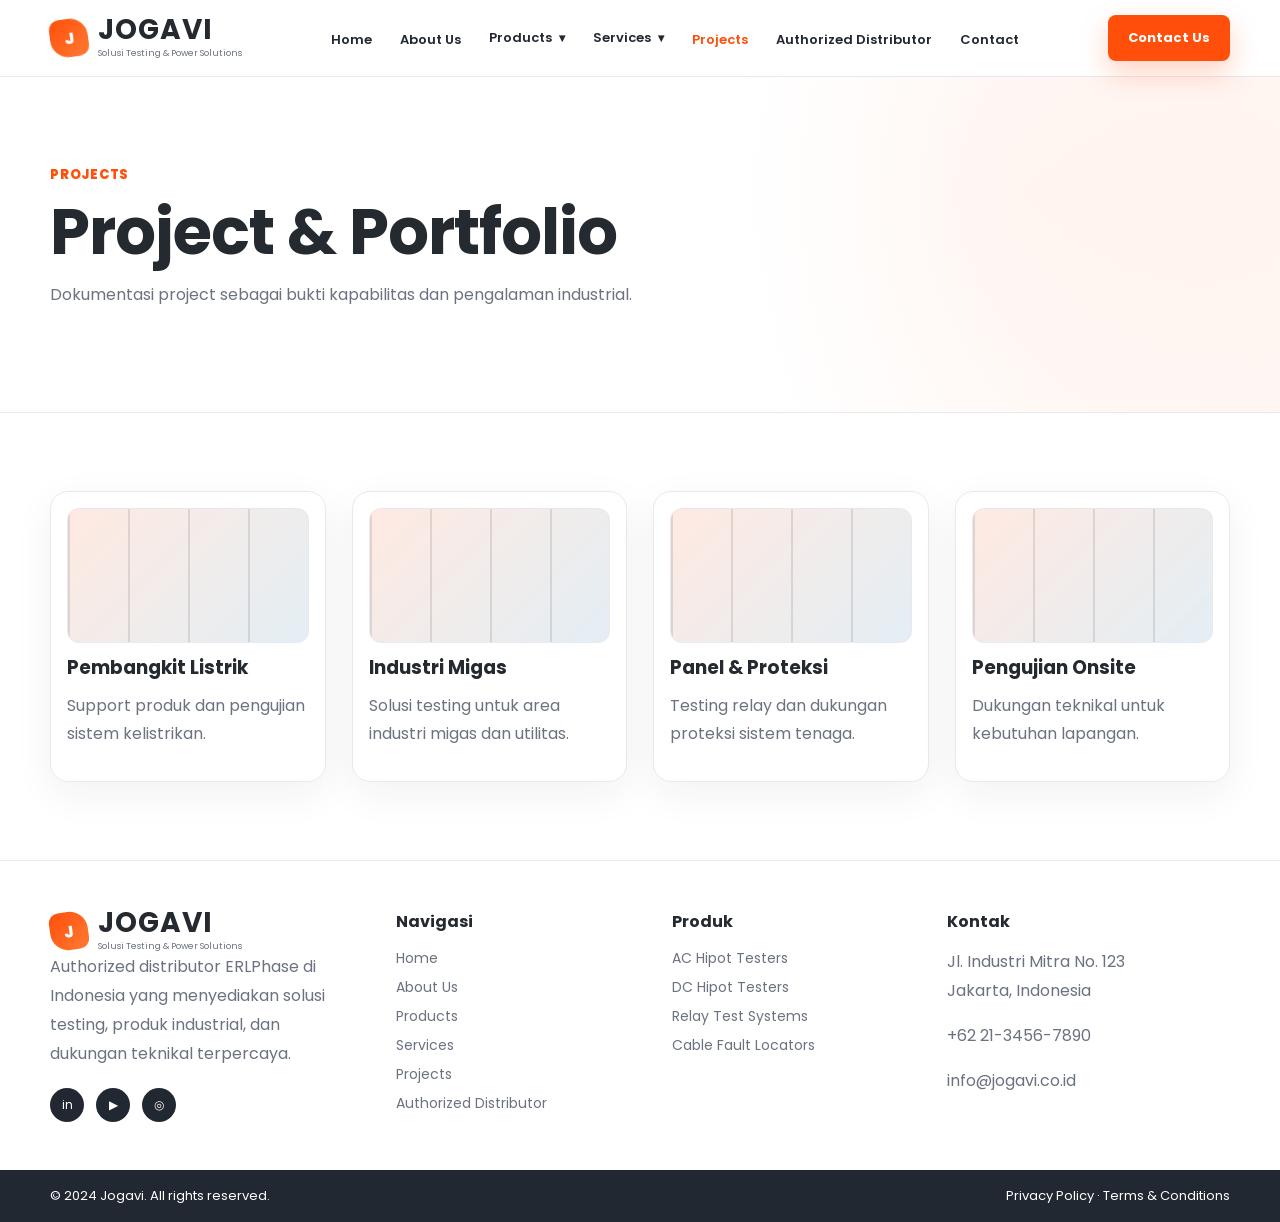
<file: projects.html>
<!DOCTYPE html>
<html lang="id">
<head>
  <meta charset="UTF-8">
  <meta name="viewport" content="width=device-width, initial-scale=1.0">
  <title>Projects | Jogavi</title>
  <meta name="description" content="Jogavi - Authorized Distributor ERLPhase Indonesia untuk solusi industrial testing dan power solutions.">
  <link rel="preconnect" href="https://fonts.googleapis.com">
  <link rel="preconnect" href="https://fonts.gstatic.com" crossorigin>
  <link href="https://fonts.googleapis.com/css2?family=Poppins:wght@400;500;600;700;800&display=swap" rel="stylesheet">
  <link rel="stylesheet" href="assets/css/style.css">
</head>
<body data-page="Projects">
  
<header class="site-header">
  <div class="container nav-wrapper">
    <a href="index.html" class="brand" aria-label="Jogavi Home">
      <span class="brand-mark">J</span>
      <span>
        <strong>JOGAVI</strong>
        <small>Solusi Testing & Power Solutions</small>
      </span>
    </a>

    <button class="burger" id="burgerBtn" aria-label="Open navigation" aria-expanded="false">
      <span></span>
      <span></span>
      <span></span>
    </button>

    <nav class="main-nav" id="mainNav">
      <ul>
        <li><a href="index.html" data-page="Home">Home</a></li>
        <li><a href="about.html" data-page="About Us">About Us</a></li>

        <li class="has-dropdown">
          <button class="nav-dropdown-btn" type="button">
            Products
            <span class="chevron">▾</span>
          </button>
          <ul class="dropdown-menu">
            <li><a href="products.html">All Products</a></li>
            <li><a href="products.html#ac-hipot">AC Hipot Testers</a></li>
            <li><a href="products.html#dc-hipot">DC Hipot Testers</a></li>
            <li><a href="products.html#relay-test">Relay Test Systems</a></li>
            <li><a href="products.html#cable-fault">Cable Fault Locators</a></li>
          </ul>
        </li>

        <li class="has-dropdown">
          <button class="nav-dropdown-btn" type="button">
            Services
            <span class="chevron">▾</span>
          </button>
          <ul class="dropdown-menu">
            <li><a href="services.html">All Services</a></li>
            <li><a href="services.html#supply">Industrial Supply</a></li>
            <li><a href="services.html#consultation">Technical Consultation</a></li>
            <li><a href="services.html#support">After Sales Support</a></li>
          </ul>
        </li>

        <li><a href="projects.html" data-page="Projects">Projects</a></li>
        <li><a href="authorized-distributor.html" data-page="Authorized Distributor">Authorized Distributor</a></li>
        <li><a href="contact.html" data-page="Contact">Contact</a></li>
      </ul>
    </nav>

    <a href="contact.html" class="nav-cta">Contact Us</a>
  </div>
</header>

  <main>
    
<section class="page-hero">
  <div class="container">
    <p class="eyebrow">Projects</p>
    <h1>Project & Portfolio</h1>
    <p>Dokumentasi project sebagai bukti kapabilitas dan pengalaman industrial.</p>
  </div>
</section>

<section class="section">
  <div class="container card-grid four">
    <article class="portfolio-card"><div></div><h3>Pembangkit Listrik</h3><p>Support produk dan pengujian sistem kelistrikan.</p></article>
    <article class="portfolio-card"><div></div><h3>Industri Migas</h3><p>Solusi testing untuk area industri migas dan utilitas.</p></article>
    <article class="portfolio-card"><div></div><h3>Panel & Proteksi</h3><p>Testing relay dan dukungan proteksi sistem tenaga.</p></article>
    <article class="portfolio-card"><div></div><h3>Pengujian Onsite</h3><p>Dukungan teknikal untuk kebutuhan lapangan.</p></article>
  </div>
</section>

  </main>
  
<footer class="site-footer">
  <div class="container footer-grid">
    <div>
      <a href="index.html" class="brand footer-brand">
        <span class="brand-mark">J</span>
        <span>
          <strong>JOGAVI</strong>
          <small>Solusi Testing & Power Solutions</small>
        </span>
      </a>
      <p>
        Authorized distributor ERLPhase di Indonesia yang menyediakan solusi
        testing, produk industrial, dan dukungan teknikal terpercaya.
      </p>
      <div class="socials">
        <a href="#" aria-label="LinkedIn">in</a>
        <a href="#" aria-label="YouTube">▶</a>
        <a href="#" aria-label="Instagram">◎</a>
      </div>
    </div>

    <div>
      <h4>Navigasi</h4>
      <a href="index.html">Home</a>
      <a href="about.html">About Us</a>
      <a href="products.html">Products</a>
      <a href="services.html">Services</a>
      <a href="projects.html">Projects</a>
      <a href="authorized-distributor.html">Authorized Distributor</a>
    </div>

    <div>
      <h4>Produk</h4>
      <a href="products.html#ac-hipot">AC Hipot Testers</a>
      <a href="products.html#dc-hipot">DC Hipot Testers</a>
      <a href="products.html#relay-test">Relay Test Systems</a>
      <a href="products.html#cable-fault">Cable Fault Locators</a>
    </div>

    <div>
      <h4>Kontak</h4>
      <p>Jl. Industri Mitra No. 123<br>Jakarta, Indonesia</p>
      <p>+62 21-3456-7890</p>
      <p>info@jogavi.co.id</p>
    </div>
  </div>
  <div class="footer-bottom">
    <div class="container footer-bottom-row">
      <span>© 2024 Jogavi. All rights reserved.</span>
      <span><a href="#">Privacy Policy</a> · <a href="#">Terms & Conditions</a></span>
    </div>
  </div>
</footer>

  <script src="assets/js/script.js"></script>
</body>
</html>
</file>
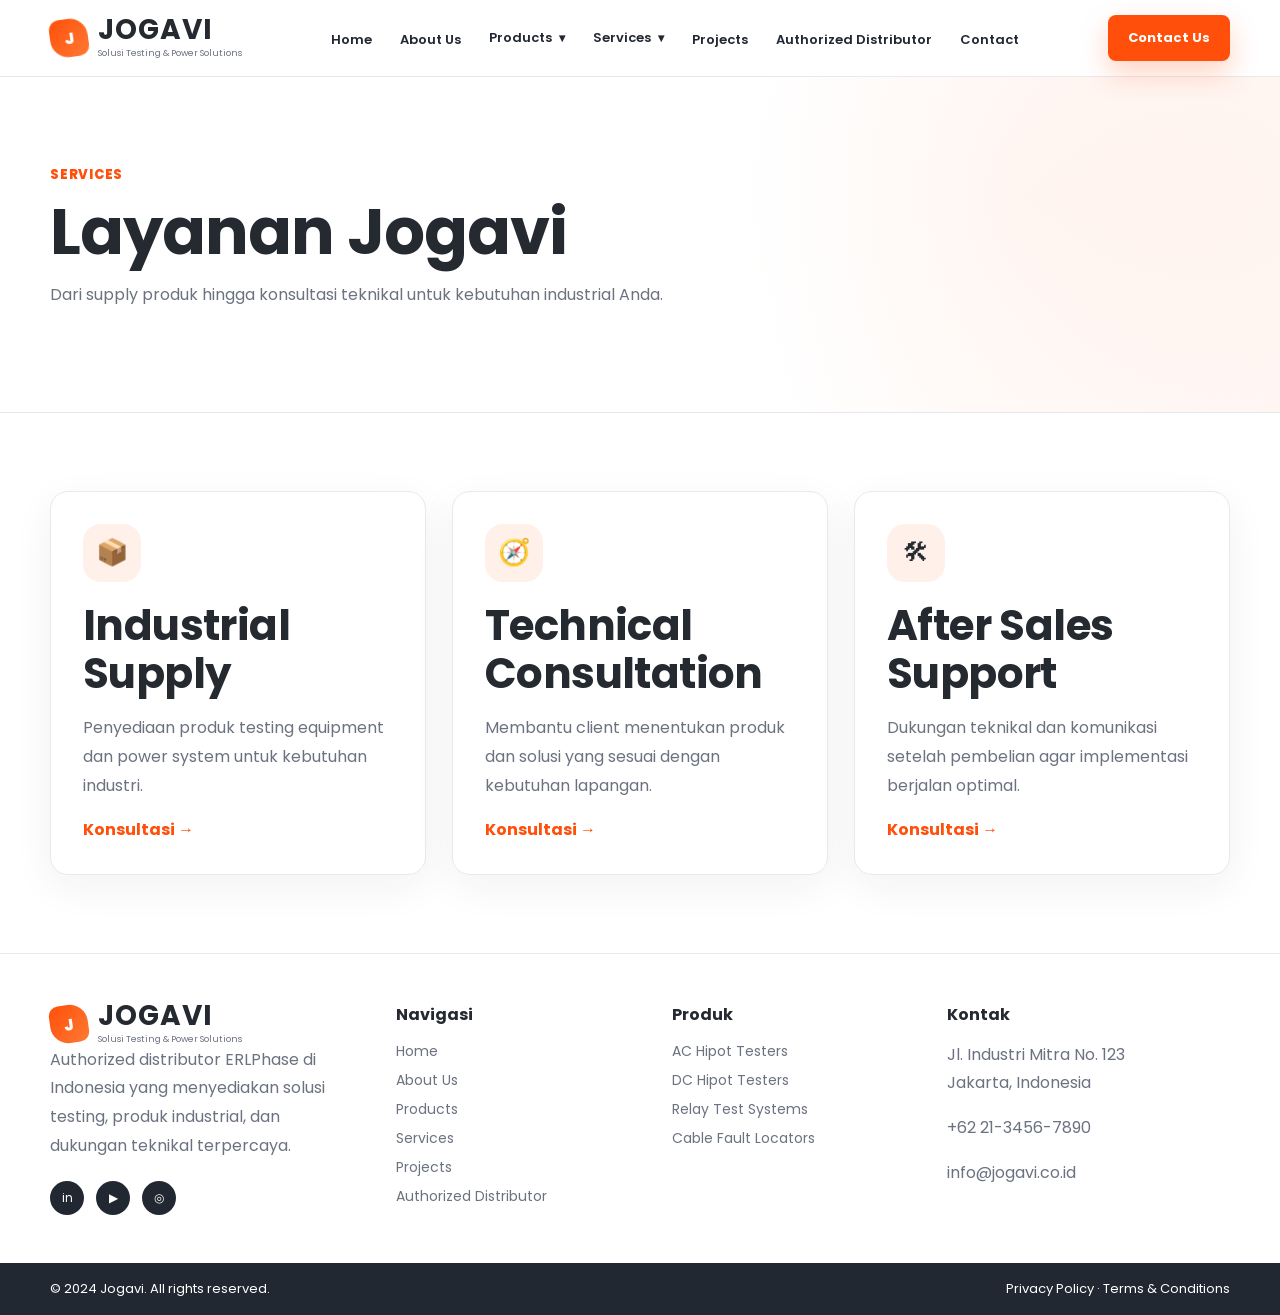
<file: services.html>
<!DOCTYPE html>
<html lang="id">
<head>
  <meta charset="UTF-8">
  <meta name="viewport" content="width=device-width, initial-scale=1.0">
  <title>Services | Jogavi</title>
  <meta name="description" content="Jogavi - Authorized Distributor ERLPhase Indonesia untuk solusi industrial testing dan power solutions.">
  <link rel="preconnect" href="https://fonts.googleapis.com">
  <link rel="preconnect" href="https://fonts.gstatic.com" crossorigin>
  <link href="https://fonts.googleapis.com/css2?family=Poppins:wght@400;500;600;700;800&display=swap" rel="stylesheet">
  <link rel="stylesheet" href="assets/css/style.css">
</head>
<body data-page="Services">
  
<header class="site-header">
  <div class="container nav-wrapper">
    <a href="index.html" class="brand" aria-label="Jogavi Home">
      <span class="brand-mark">J</span>
      <span>
        <strong>JOGAVI</strong>
        <small>Solusi Testing & Power Solutions</small>
      </span>
    </a>

    <button class="burger" id="burgerBtn" aria-label="Open navigation" aria-expanded="false">
      <span></span>
      <span></span>
      <span></span>
    </button>

    <nav class="main-nav" id="mainNav">
      <ul>
        <li><a href="index.html" data-page="Home">Home</a></li>
        <li><a href="about.html" data-page="About Us">About Us</a></li>

        <li class="has-dropdown">
          <button class="nav-dropdown-btn" type="button">
            Products
            <span class="chevron">▾</span>
          </button>
          <ul class="dropdown-menu">
            <li><a href="products.html">All Products</a></li>
            <li><a href="products.html#ac-hipot">AC Hipot Testers</a></li>
            <li><a href="products.html#dc-hipot">DC Hipot Testers</a></li>
            <li><a href="products.html#relay-test">Relay Test Systems</a></li>
            <li><a href="products.html#cable-fault">Cable Fault Locators</a></li>
          </ul>
        </li>

        <li class="has-dropdown">
          <button class="nav-dropdown-btn" type="button">
            Services
            <span class="chevron">▾</span>
          </button>
          <ul class="dropdown-menu">
            <li><a href="services.html">All Services</a></li>
            <li><a href="services.html#supply">Industrial Supply</a></li>
            <li><a href="services.html#consultation">Technical Consultation</a></li>
            <li><a href="services.html#support">After Sales Support</a></li>
          </ul>
        </li>

        <li><a href="projects.html" data-page="Projects">Projects</a></li>
        <li><a href="authorized-distributor.html" data-page="Authorized Distributor">Authorized Distributor</a></li>
        <li><a href="contact.html" data-page="Contact">Contact</a></li>
      </ul>
    </nav>

    <a href="contact.html" class="nav-cta">Contact Us</a>
  </div>
</header>

  <main>
    
<section class="page-hero">
  <div class="container">
    <p class="eyebrow">Services</p>
    <h1>Layanan Jogavi</h1>
    <p>Dari supply produk hingga konsultasi teknikal untuk kebutuhan industrial Anda.</p>
  </div>
</section>

<section class="section">
  <div class="container card-grid three">
    <article class="service-card" id="supply">
      <span class="service-icon">📦</span>
      <h2>Industrial Supply</h2>
      <p>Penyediaan produk testing equipment dan power system untuk kebutuhan industri.</p>
      <a href="contact.html">Konsultasi →</a>
    </article>
    <article class="service-card" id="consultation">
      <span class="service-icon">🧭</span>
      <h2>Technical Consultation</h2>
      <p>Membantu client menentukan produk dan solusi yang sesuai dengan kebutuhan lapangan.</p>
      <a href="contact.html">Konsultasi →</a>
    </article>
    <article class="service-card" id="support">
      <span class="service-icon">🛠</span>
      <h2>After Sales Support</h2>
      <p>Dukungan teknikal dan komunikasi setelah pembelian agar implementasi berjalan optimal.</p>
      <a href="contact.html">Konsultasi →</a>
    </article>
  </div>
</section>

  </main>
  
<footer class="site-footer">
  <div class="container footer-grid">
    <div>
      <a href="index.html" class="brand footer-brand">
        <span class="brand-mark">J</span>
        <span>
          <strong>JOGAVI</strong>
          <small>Solusi Testing & Power Solutions</small>
        </span>
      </a>
      <p>
        Authorized distributor ERLPhase di Indonesia yang menyediakan solusi
        testing, produk industrial, dan dukungan teknikal terpercaya.
      </p>
      <div class="socials">
        <a href="#" aria-label="LinkedIn">in</a>
        <a href="#" aria-label="YouTube">▶</a>
        <a href="#" aria-label="Instagram">◎</a>
      </div>
    </div>

    <div>
      <h4>Navigasi</h4>
      <a href="index.html">Home</a>
      <a href="about.html">About Us</a>
      <a href="products.html">Products</a>
      <a href="services.html">Services</a>
      <a href="projects.html">Projects</a>
      <a href="authorized-distributor.html">Authorized Distributor</a>
    </div>

    <div>
      <h4>Produk</h4>
      <a href="products.html#ac-hipot">AC Hipot Testers</a>
      <a href="products.html#dc-hipot">DC Hipot Testers</a>
      <a href="products.html#relay-test">Relay Test Systems</a>
      <a href="products.html#cable-fault">Cable Fault Locators</a>
    </div>

    <div>
      <h4>Kontak</h4>
      <p>Jl. Industri Mitra No. 123<br>Jakarta, Indonesia</p>
      <p>+62 21-3456-7890</p>
      <p>info@jogavi.co.id</p>
    </div>
  </div>
  <div class="footer-bottom">
    <div class="container footer-bottom-row">
      <span>© 2024 Jogavi. All rights reserved.</span>
      <span><a href="#">Privacy Policy</a> · <a href="#">Terms & Conditions</a></span>
    </div>
  </div>
</footer>

  <script src="assets/js/script.js"></script>
</body>
</html>
</file>
<file: assets/css/style.css>
:root {
  --orange: #ff4f0a;
  --orange-dark: #d93d00;
  --charcoal: #222832;
  --text: #252a31;
  --muted: #6b7280;
  --line: #e7e9ee;
  --soft: #f5f6f8;
  --white: #ffffff;
  --shadow: 0 18px 60px rgba(26, 32, 44, 0.10);
  --radius: 18px;
}

* {
  box-sizing: border-box;
}

html {
  scroll-behavior: smooth;
}

body {
  margin: 0;
  font-family: "Poppins", Arial, sans-serif;
  color: var(--text);
  background: var(--white);
}

a {
  color: inherit;
  text-decoration: none;
}

img {
  max-width: 100%;
}

.container {
  width: min(1180px, calc(100% - 40px));
  margin: 0 auto;
}

.center {
  text-align: center;
}

.mt-30 {
  margin-top: 30px;
}

/* Header */
.site-header {
  position: sticky;
  top: 0;
  z-index: 1000;
  background: rgba(255,255,255,0.94);
  backdrop-filter: blur(18px);
  border-bottom: 1px solid var(--line);
}

.nav-wrapper {
  height: 76px;
  display: flex;
  align-items: center;
  justify-content: space-between;
  gap: 24px;
}

.brand {
  display: inline-flex;
  align-items: center;
  gap: 10px;
}

.brand-mark {
  width: 38px;
  height: 38px;
  border-radius: 10px 18px 10px 18px;
  background: linear-gradient(135deg, var(--orange), #ff7a33);
  color: #fff;
  display: grid;
  place-items: center;
  font-weight: 800;
  transform: rotate(-8deg);
}

.brand strong {
  display: block;
  font-size: 28px;
  letter-spacing: 1px;
  line-height: 1;
}

.brand small {
  display: block;
  font-size: 9px;
  color: var(--muted);
  margin-top: 3px;
}

.main-nav > ul {
  display: flex;
  align-items: center;
  gap: 4px;
  list-style: none;
  margin: 0;
  padding: 0;
}

.main-nav a,
.nav-dropdown-btn {
  border: 0;
  background: transparent;
  padding: 28px 12px;
  font-family: inherit;
  font-size: 13px;
  font-weight: 600;
  cursor: pointer;
  color: var(--charcoal);
}

.main-nav a:hover,
.nav-dropdown-btn:hover,
.main-nav a.active {
  color: var(--orange);
}

.has-dropdown {
  position: relative;
}

.chevron {
  margin-left: 4px;
  font-size: 12px;
}

.dropdown-menu {
  position: absolute;
  top: 72px;
  left: 0;
  width: 245px;
  list-style: none;
  margin: 0;
  padding: 10px;
  background: #fff;
  border: 1px solid var(--line);
  border-radius: 16px;
  box-shadow: var(--shadow);
  opacity: 0;
  visibility: hidden;
  transform: translateY(12px);
  transition: 0.25s ease;
}

.has-dropdown:hover .dropdown-menu,
.has-dropdown.open .dropdown-menu {
  opacity: 1;
  visibility: visible;
  transform: translateY(0);
}

.dropdown-menu a {
  display: block;
  padding: 12px 14px;
  border-radius: 12px;
  color: var(--text);
}

.dropdown-menu a:hover {
  background: var(--soft);
  color: var(--orange);
}

.nav-cta {
  background: var(--orange);
  color: #fff;
  padding: 13px 20px;
  border-radius: 8px;
  font-weight: 700;
  font-size: 13px;
  box-shadow: 0 12px 28px rgba(255, 79, 10, 0.25);
}

.nav-cta:hover,
.btn-primary:hover {
  background: var(--orange-dark);
}

.burger {
  display: none;
  width: 44px;
  height: 44px;
  border: 1px solid var(--line);
  border-radius: 12px;
  background: #fff;
  cursor: pointer;
}

.burger span {
  display: block;
  width: 20px;
  height: 2px;
  background: var(--charcoal);
  margin: 5px auto;
  transition: 0.25s ease;
}

.burger.active span:nth-child(1) {
  transform: translateY(7px) rotate(45deg);
}

.burger.active span:nth-child(2) {
  opacity: 0;
}

.burger.active span:nth-child(3) {
  transform: translateY(-7px) rotate(-45deg);
}

/* Hero */
.hero {
  min-height: 560px;
  display: flex;
  align-items: center;
  background:
    linear-gradient(90deg, rgba(255,255,255,1) 0%, rgba(255,255,255,.92) 42%, rgba(255,255,255,.7) 100%),
    radial-gradient(circle at 80% 35%, rgba(255,79,10,.10), transparent 35%);
  border-bottom: 1px solid var(--line);
}

.hero-grid {
  display: grid;
  grid-template-columns: 1fr 1.15fr;
  align-items: center;
  gap: 50px;
  padding: 80px 0;
}

.eyebrow {
  color: var(--orange);
  text-transform: uppercase;
  font-weight: 800;
  font-size: 13px;
  letter-spacing: 0.06em;
  margin: 0 0 12px;
}

h1,
h2,
h3,
p {
  margin-top: 0;
}

h1 {
  font-size: clamp(42px, 6vw, 64px);
  line-height: 1.07;
  margin-bottom: 22px;
  letter-spacing: -1px;
}

h2 {
  font-size: clamp(28px, 4vw, 42px);
  line-height: 1.15;
  margin-bottom: 16px;
  letter-spacing: -0.6px;
}

h3 {
  margin-bottom: 10px;
}

p {
  color: var(--muted);
  line-height: 1.8;
}

.hero-content p:not(.eyebrow) {
  max-width: 580px;
  font-size: 16px;
}

.hero-actions {
  display: flex;
  gap: 16px;
  flex-wrap: wrap;
  margin-top: 28px;
}

.btn {
  display: inline-flex;
  align-items: center;
  justify-content: center;
  min-height: 48px;
  padding: 0 24px;
  border-radius: 8px;
  font-weight: 700;
  font-size: 14px;
  border: 1px solid transparent;
  cursor: pointer;
}

.btn-primary {
  background: var(--orange);
  color: #fff;
}

.btn-outline {
  background: #fff;
  color: var(--text);
  border-color: #d7dbe2;
}

.btn-outline:hover {
  border-color: var(--orange);
  color: var(--orange);
}

.hero-visual {
  min-height: 390px;
  position: relative;
}

.factory-bg {
  position: absolute;
  inset: 0;
  opacity: 0.24;
  background:
    linear-gradient(to top, rgba(255,255,255,1), rgba(255,255,255,.1)),
    repeating-linear-gradient(90deg, transparent 0 48px, rgba(34,40,50,.18) 50px 52px),
    linear-gradient(to right, transparent, rgba(34,40,50,.10));
  clip-path: polygon(0 44%, 11% 42%, 12% 20%, 16% 20%, 17% 42%, 28% 40%, 30% 8%, 36% 8%, 38% 41%, 50% 39%, 51% 27%, 57% 27%, 59% 40%, 71% 37%, 73% 14%, 78% 14%, 80% 40%, 100% 36%, 100% 100%, 0 100%);
}

.product-cluster {
  position: absolute;
  inset: 0;
  display: grid;
  place-items: center;
}

.product-device {
  background: #2c3139;
  border: 6px solid #dce1e7;
  box-shadow: var(--shadow);
  position: absolute;
}

.device-lg {
  width: 240px;
  height: 155px;
  border-radius: 16px;
  display: grid;
  place-items: center;
  color: #fff;
}

.device-lg span {
  width: 105px;
  height: 62px;
  display: block;
  border-radius: 8px;
  background: linear-gradient(135deg, #d8e9f4, #9fb7c6);
  margin-bottom: 44px;
}

.device-lg b {
  position: absolute;
  bottom: 18px;
  font-size: 18px;
  color: var(--orange);
}

.device-sm {
  width: 142px;
  height: 94px;
  border-radius: 12px;
  bottom: 70px;
}

.device-sm.left {
  left: 64px;
}

.device-sm.right {
  right: 38px;
}

/* Sections */
.section {
  padding: 78px 0;
}

.section.compact {
  padding-top: 40px;
}

.section.light {
  background: var(--soft);
}

.section-heading {
  max-width: 680px;
  margin: 0 auto 38px;
}

.trust-strip {
  border-bottom: 1px solid var(--line);
  background: #fff;
}

.trust-grid {
  display: grid;
  grid-template-columns: repeat(4, 1fr);
}

.trust-item {
  padding: 22px 14px;
  display: grid;
  grid-template-columns: 44px 1fr;
  column-gap: 12px;
  align-items: center;
  border-right: 1px solid var(--line);
}

.trust-item:last-child {
  border-right: 0;
}

.trust-item span {
  width: 42px;
  height: 42px;
  display: grid;
  place-items: center;
  background: #fff3ee;
  border-radius: 50%;
}

.trust-item b,
.trust-item small {
  display: block;
}

.trust-item small {
  color: var(--muted);
}

.card-grid {
  display: grid;
  gap: 26px;
}

.card-grid.four {
  grid-template-columns: repeat(4, 1fr);
}

.card-grid.three {
  grid-template-columns: repeat(3, 1fr);
}

.product-card,
.value-card,
.service-card,
.portfolio-card,
.info-panel,
.contact-card,
.contact-form,
.certificate-card {
  background: #fff;
  border: 1px solid var(--line);
  border-radius: var(--radius);
  box-shadow: 0 12px 40px rgba(26,32,44,.06);
}

.product-card {
  padding: 18px;
}

.product-card h3 {
  margin-top: 16px;
}

.product-card a,
.service-card a {
  color: var(--orange);
  font-weight: 700;
}

.product-img {
  height: 120px;
  background: var(--soft);
  border-radius: 14px;
  position: relative;
}

.mini-device::before,
.detail-img::before {
  content: "";
  width: 120px;
  height: 72px;
  border-radius: 8px;
  background: #353b45;
  border: 5px solid #e2e6eb;
  position: absolute;
  left: 50%;
  top: 50%;
  transform: translate(-50%, -50%);
}

.mini-device::after,
.detail-img::after {
  content: "";
  width: 46px;
  height: 26px;
  border-radius: 4px;
  background: #c8d9e3;
  position: absolute;
  left: 50%;
  top: 50%;
  transform: translate(-50%, -65%);
}

.split-grid {
  display: grid;
  grid-template-columns: 0.95fr 1.05fr;
  align-items: center;
  gap: 54px;
}

.check-list {
  list-style: none;
  padding: 0;
  margin: 22px 0 26px;
}

.check-list li {
  margin-bottom: 10px;
  color: var(--text);
}

.check-list li::before {
  content: "✓";
  display: inline-grid;
  place-items: center;
  width: 18px;
  height: 18px;
  margin-right: 10px;
  border-radius: 50%;
  background: #fff0e9;
  color: var(--orange);
  font-size: 12px;
  font-weight: 800;
}

.building-card {
  position: relative;
}

.building-visual {
  height: 320px;
  border-radius: var(--radius);
  background:
    linear-gradient(135deg, rgba(80,150,190,.18), rgba(255,255,255,.85)),
    repeating-linear-gradient(90deg, rgba(34,40,50,.18) 0 2px, transparent 2px 70px),
    repeating-linear-gradient(0deg, rgba(34,40,50,.12) 0 2px, transparent 2px 48px);
  border: 1px solid var(--line);
  display: grid;
  place-items: center;
  font-weight: 800;
  color: var(--orange);
  font-size: 24px;
}

.experience-badge {
  position: absolute;
  right: -14px;
  bottom: -18px;
  background: #fff;
  border: 1px solid var(--line);
  box-shadow: var(--shadow);
  border-radius: 14px;
  padding: 22px 28px;
}

.experience-badge b {
  font-size: 42px;
  color: var(--orange);
  display: block;
}

.experience-badge small {
  color: var(--muted);
}

.project-strip {
  display: grid;
  grid-template-columns: repeat(4, 1fr);
  gap: 22px;
}

.project-card {
  text-align: center;
  font-weight: 700;
}

.project-card span,
.portfolio-card div {
  display: block;
  height: 135px;
  border-radius: 12px;
  background:
    linear-gradient(135deg, rgba(255,79,10,.12), rgba(80,150,190,.16)),
    repeating-linear-gradient(90deg, rgba(34,40,50,.13) 0 2px, transparent 2px 60px);
  border: 1px solid var(--line);
  margin-bottom: 10px;
}

.cta-section {
  padding: 68px 0;
  background:
    linear-gradient(rgba(255,255,255,.92), rgba(255,255,255,.92)),
    repeating-linear-gradient(90deg, rgba(34,40,50,.12) 0 2px, transparent 2px 64px);
  border-top: 1px solid var(--line);
}

/* Inner Pages */
.page-hero {
  padding: 86px 0;
  background:
    linear-gradient(90deg, #fff 0%, rgba(255,255,255,.88) 60%, rgba(255,243,238,.75) 100%),
    radial-gradient(circle at 80% 35%, rgba(255,79,10,.18), transparent 30%);
  border-bottom: 1px solid var(--line);
}

.page-hero h1 {
  margin-bottom: 14px;
}

.page-hero p:not(.eyebrow) {
  max-width: 650px;
}

.info-panel,
.value-card,
.service-card,
.contact-card,
.contact-form,
.certificate-card {
  padding: 32px;
}

.product-list {
  display: grid;
  gap: 26px;
}

.detail-card {
  display: grid;
  grid-template-columns: 260px 1fr;
  gap: 34px;
  align-items: center;
  background: #fff;
  border: 1px solid var(--line);
  border-radius: var(--radius);
  padding: 24px;
  box-shadow: 0 12px 40px rgba(26,32,44,.06);
}

.detail-img {
  height: 190px;
  background: var(--soft);
  border-radius: 14px;
  position: relative;
}

.service-icon {
  width: 58px;
  height: 58px;
  background: #fff0e9;
  border-radius: 18px;
  display: grid;
  place-items: center;
  font-size: 26px;
  margin-bottom: 20px;
}

.portfolio-card {
  padding: 16px;
}

.certificate-card {
  min-height: 320px;
  border: 2px dashed #d7dbe2;
  display: grid;
  align-content: center;
  justify-items: center;
  text-align: center;
}

.certificate-card span {
  color: var(--orange);
  font-weight: 800;
  font-size: 34px;
}

.contact-grid {
  display: grid;
  grid-template-columns: 0.9fr 1.1fr;
  gap: 34px;
  align-items: start;
}

.contact-form label {
  display: block;
  font-weight: 700;
  margin-bottom: 18px;
}

.contact-form input,
.contact-form select,
.contact-form textarea {
  width: 100%;
  margin-top: 8px;
  border: 1px solid #d7dbe2;
  border-radius: 10px;
  padding: 14px 16px;
  font-family: inherit;
  font-size: 14px;
  outline: none;
}

.contact-form input:focus,
.contact-form select:focus,
.contact-form textarea:focus {
  border-color: var(--orange);
}

/* Footer */
.site-footer {
  background: #fff;
  border-top: 1px solid var(--line);
}

.footer-grid {
  display: grid;
  grid-template-columns: 1.3fr 1fr 1fr 1.2fr;
  gap: 40px;
  padding: 48px 0;
}

.footer-grid h4 {
  margin: 0 0 14px;
}

.footer-grid a:not(.brand) {
  display: block;
  color: var(--muted);
  margin-bottom: 8px;
  font-size: 14px;
}

.footer-grid a:hover {
  color: var(--orange);
}

.socials {
  display: flex;
  gap: 12px;
  margin-top: 20px;
}

.socials a {
  width: 34px;
  height: 34px;
  background: var(--charcoal);
  color: #fff !important;
  border-radius: 50%;
  display: grid !important;
  place-items: center;
  margin: 0 !important;
  font-size: 12px !important;
}

.footer-bottom {
  background: #222832;
  color: #fff;
  padding: 16px 0;
  font-size: 13px;
}

.footer-bottom-row {
  display: flex;
  justify-content: space-between;
  gap: 20px;
}

.footer-bottom a {
  color: #fff;
}

/* Responsive */
@media (max-width: 1024px) {
  .nav-cta {
    display: none;
  }

  .main-nav a,
  .nav-dropdown-btn {
    font-size: 12px;
    padding-left: 7px;
    padding-right: 7px;
  }

  .hero-grid,
  .split-grid,
  .contact-grid {
    grid-template-columns: 1fr;
  }

  .hero {
    min-height: auto;
  }

  .card-grid.four,
  .project-strip {
    grid-template-columns: repeat(2, 1fr);
  }

  .footer-grid {
    grid-template-columns: repeat(2, 1fr);
  }
}

@media (max-width: 780px) {
  .burger {
    display: block;
  }

  .nav-wrapper {
    height: 70px;
  }

  .main-nav {
    position: fixed;
    top: 70px;
    left: 0;
    right: 0;
    max-height: calc(100vh - 70px);
    overflow-y: auto;
    background: #fff;
    border-bottom: 1px solid var(--line);
    box-shadow: var(--shadow);
    transform: translateY(-115%);
    opacity: 0;
    visibility: hidden;
    transition: 0.25s ease;
  }

  .main-nav.show {
    transform: translateY(0);
    opacity: 1;
    visibility: visible;
  }

  .main-nav > ul {
    display: block;
    padding: 16px 20px 24px;
  }

  .main-nav a,
  .nav-dropdown-btn {
    width: 100%;
    display: flex;
    justify-content: space-between;
    padding: 15px 0;
    font-size: 15px;
    border-bottom: 1px solid var(--line);
  }

  .has-dropdown {
    position: static;
  }

  .dropdown-menu {
    position: static;
    width: 100%;
    box-shadow: none;
    border: 0;
    border-radius: 0;
    padding: 0 0 0 14px;
    display: none;
    opacity: 1;
    visibility: visible;
    transform: none;
  }

  .has-dropdown:hover .dropdown-menu {
    display: none;
  }

  .has-dropdown.open .dropdown-menu {
    display: block;
  }

  .dropdown-menu a {
    padding: 12px 0;
  }

  .brand strong {
    font-size: 22px;
  }

  .hero-grid {
    padding: 54px 0;
  }

  .hero-visual {
    min-height: 300px;
  }

  .device-lg {
    width: 210px;
    height: 135px;
  }

  .device-sm {
    width: 110px;
    height: 78px;
  }

  .device-sm.left {
    left: 6px;
  }

  .device-sm.right {
    right: 0;
  }

  .trust-grid,
  .card-grid.four,
  .card-grid.three,
  .project-strip {
    grid-template-columns: 1fr;
  }

  .trust-item {
    border-right: 0;
    border-bottom: 1px solid var(--line);
  }

  .detail-card {
    grid-template-columns: 1fr;
  }

  .footer-grid,
  .footer-bottom-row {
    grid-template-columns: 1fr;
    display: grid;
  }
}

@media (max-width: 480px) {
  .container {
    width: min(100% - 28px, 1180px);
  }

  h1 {
    font-size: 38px;
  }

  .section,
  .page-hero {
    padding: 56px 0;
  }

  .hero-actions .btn {
    width: 100%;
  }
}
</file>
